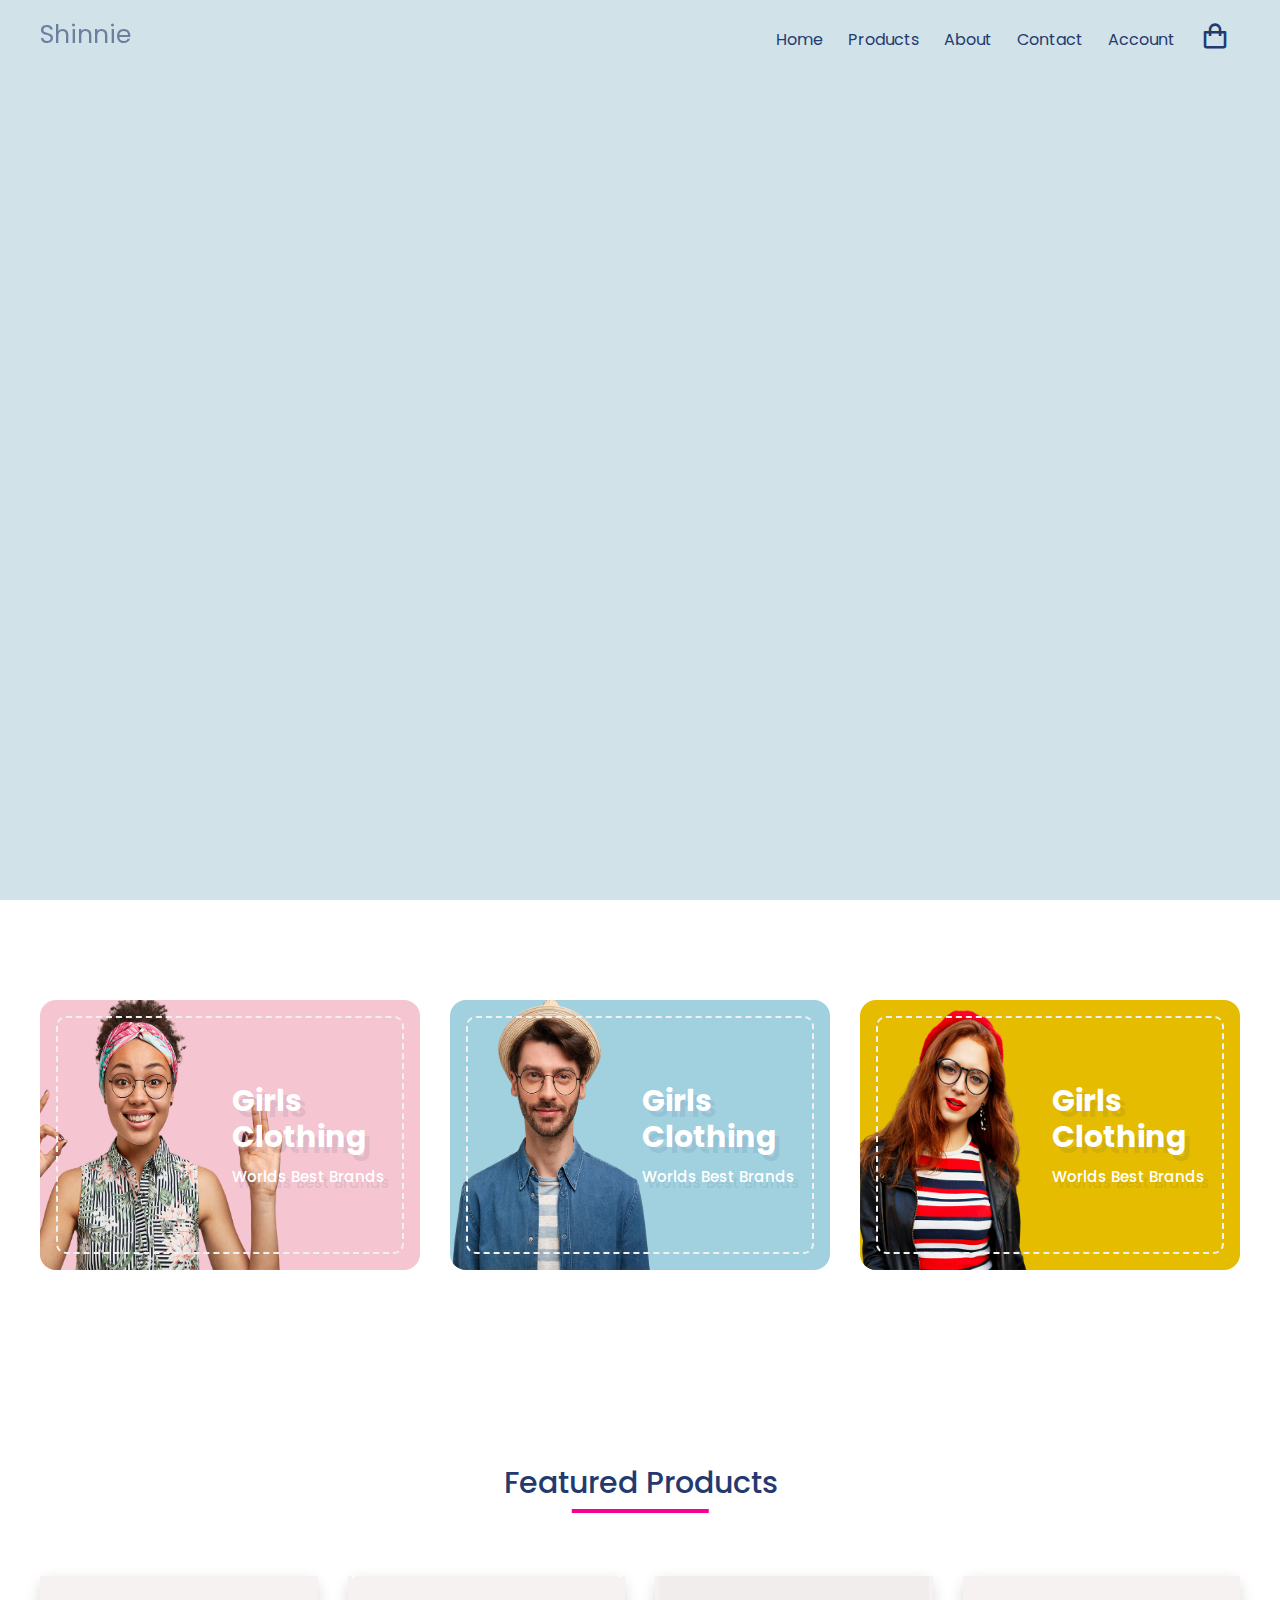
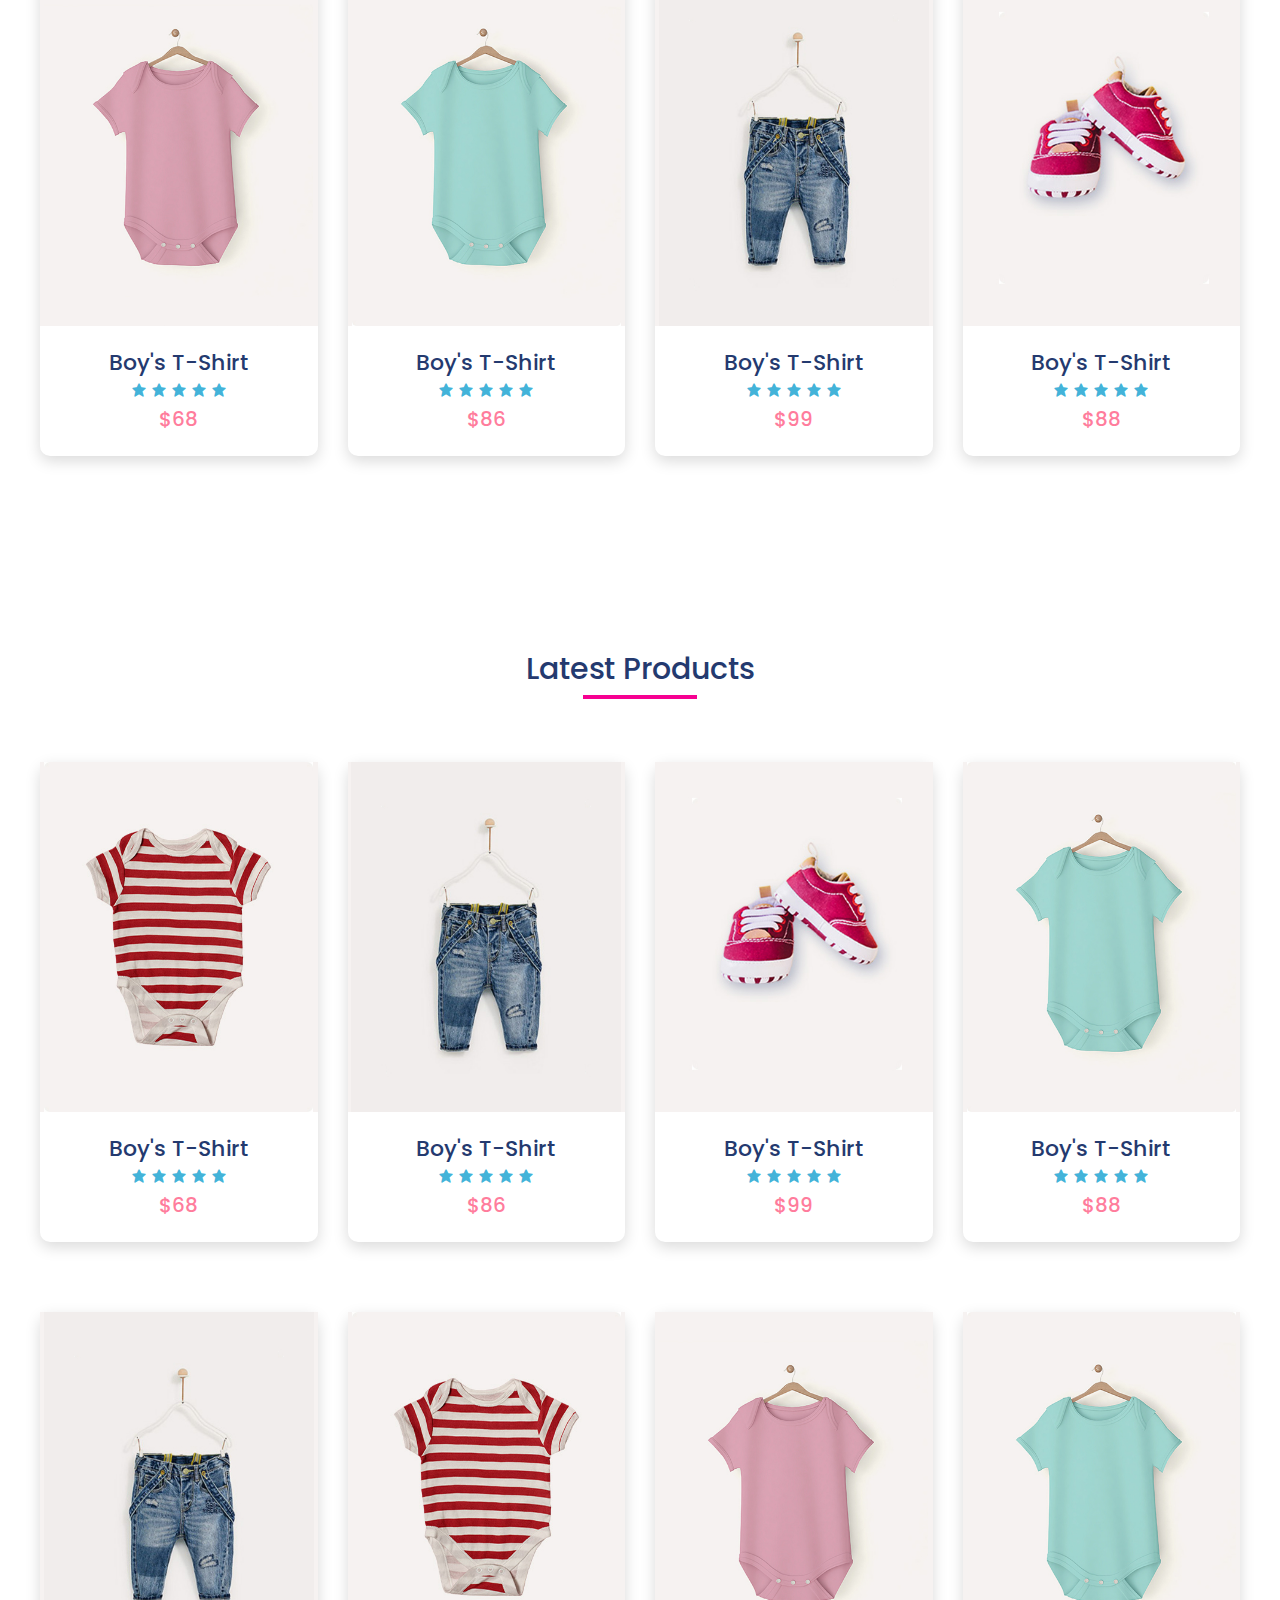
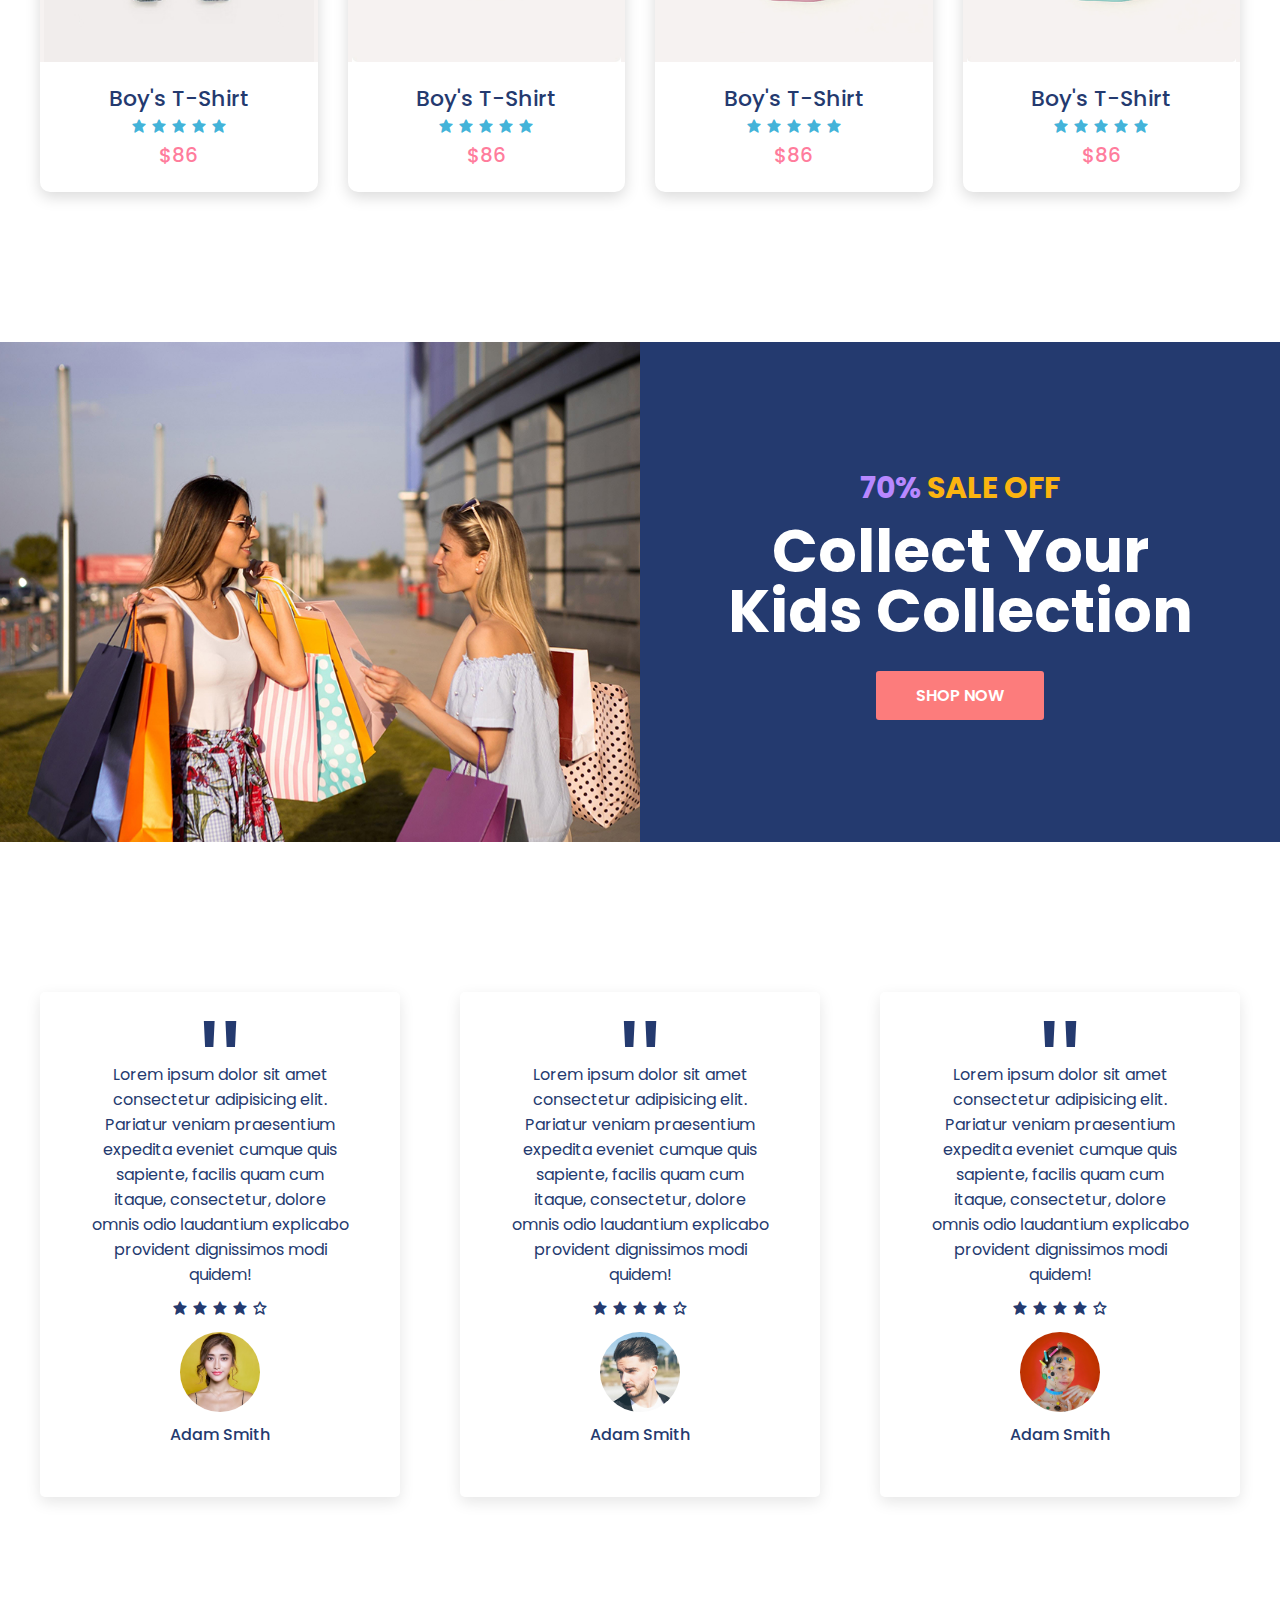
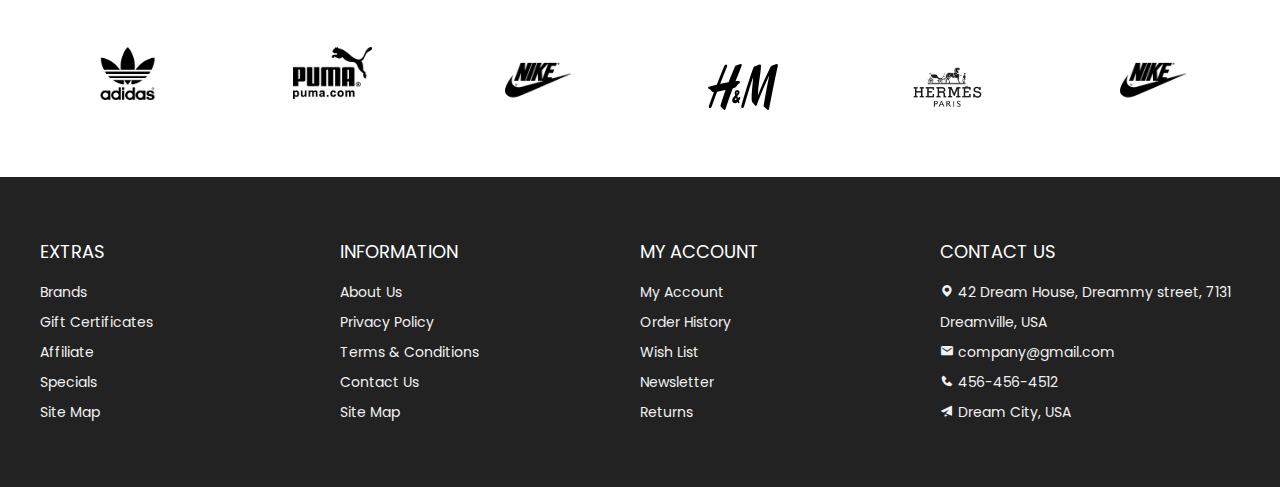
<file: index.html>
<!DOCTYPE html>
<html lang="en">
<head>
    <meta charset="UTF-8">
    <meta http-equiv="X-UA-Compatible" content="IE=edge">
    <meta name="viewport" content="width=device-width, initial-scale=1.0">
    <!-- Favicon -->
    <link rel="shortcut icon" href="./images/favicon.ico" type="image/x-icon">

    <!-- Box icons -->
    <link rel="stylesheet" href="https://cdn.jsdelivr.net/npm/boxicons@latest/css/boxicons.min.css">

    <!-- Custom Stylesheet -->
    <link rel="stylesheet" href="./css/style.css">
    <title>Shinnie - My First Ecommerce Website</title>
</head>
<body>

    <!-- Header -->
    <header id="home" class="header">
        <!-- Navigation -->
        <nav class="nav">
            <div class="navigation container">
                <div class="logo">
                    <a href="" class="logo-name">Shinnie</a>
                </div>
    
                <div class="menu">
                    <div class="top-nav">
                        <div class="logo">
                            <a href="" class="logo-name">Shinnie</a>
                        </div>
                        <div class="close">
                            <i class='bx bx-x'></i>
                        </div>
                    </div>
    
                    <ul class="nav-list">
                        <li class="nav-item">
                            <a href="" class="nav-link">Home</a>
                        </li>
                        <li class="nav-item">
                            <a href="product.html" class="nav-link">Products</a>
                        </li>
                        <li class="nav-item">
                            <a href="#about" class="nav-link">About</a>
                        </li>
                        <li class="nav-item">
                            <a href="#contact" class="nav-link">Contact</a>
                        </li>
                        <li class="nav-item">
                            <a href="#account" class="nav-link">Account</a>
                        </li>
                        <li class="nav-item">
                            <a href="cart.html" class="nav-link icon">
                                <i class='bx bx-shopping-bag'></i>
                            </a>
                        </li>
                    </ul>
                </div>

                <a href="cart.html" class="cart-icon">
                    <i class='bx bx-shopping-bag'></i>
                </a>

                <div class="hamburger">
                    <i class='bx bx-menu'></i>
                </div>
            </div>
        </nav>

        <!-- Hero -->
        <img class="hero-img" src="./images/banner.png" alt="">

        <div class="hero-content">
            <h2><span class="discount">70%</span> SALE OFF</h2>
            <h1>
                <span>Summer Vibes</span>
                <span>mode on</span>
            </h1>
            <a href="product.html" class="btn">shop now</a>
        </div>

    </header>

    <!-- Main -->
    <main>
        <section class="section advert">
            <div class="advert-center container">

                <div class="advert-box">
                    <div class="dotted">
                        <div class="content">
                            <h2>
                                Girls <br> Clothing
                            </h2>
                            <h4>Worlds Best Brands</h4>
                        </div>
                    </div>
                    <img src="./images/advert1.png" alt="">
                </div>
                
                <div class="advert-box">
                    <div class="dotted">
                        <div class="content">
                            <h2>
                                Girls <br> Clothing
                            </h2>
                            <h4>Worlds Best Brands</h4>
                        </div>
                    </div>
                    <img src="./images/advert2.png" alt="">
                </div>
                
                <div class="advert-box">
                    <div class="dotted">
                        <div class="content">
                            <h2>
                                Girls <br> Clothing
                            </h2>
                            <h4>Worlds Best Brands</h4>
                        </div>
                    </div>
                    <img src="./images/advert3.png" alt="">
                </div>

            </div>
        </section>

        <!-- Featured Products -->
        <section class="section featured">
            <div class="title">
                <h1>Featured Products</h1>
            </div>

            <div class="product-center container">
                <div class="product">
                    <div class="product-header">
                        <img src="./images/pic1.jpg" alt="">
                        <ul class="icons">
                            <span class="icon-link"><i class="bx bx-heart"></i></span>
                            <a href="cart.html" class="icon-link"><i class="bx bx-shopping-bag"></i></a>
                            <a href="product-detail.html" class="icon-link"><i class="bx bx-search"></i></a>
                        </ul>
                    </div>

                    <div class="product-footer">
                        <a href="product-detail.html">
                            <h3>Boy's T-Shirt</h3>
                        </a>
                        <div class="rating">
                            <i class="bx bxs-star"></i>
                            <i class="bx bxs-star"></i>
                            <i class="bx bxs-star"></i>
                            <i class="bx bxs-star"></i>
                            <i class="bx bxs-star"></i>
                        </div>
                        <h4 class="price">$68</h4>
                    </div>
                </div>

                <div class="product">
                    <div class="product-header">
                        <img src="./images/pic3.jpg" alt="">
                        <ul class="icons">
                            <span class="icon-link"><i class="bx bx-heart"></i></span>
                            <a href="cart.html" class="icon-link"><i class="bx bx-shopping-bag"></i></a>
                            <a href="product-detail.html" class="icon-link"><i class="bx bx-search"></i></a>
                        </ul>
                    </div>

                    <div class="product-footer">
                        <a href="product-detail.html">
                            <h3>Boy's T-Shirt</h3>
                        </a>
                        <div class="rating">
                            <i class="bx bxs-star"></i>
                            <i class="bx bxs-star"></i>
                            <i class="bx bxs-star"></i>
                            <i class="bx bxs-star"></i>
                            <i class="bx bxs-star"></i>
                        </div>
                        <h4 class="price">$86</h4>
                    </div>
                </div>

                <div class="product">
                    <div class="product-header">
                        <img src="./images/pic4.jpg" alt="">
                        <ul class="icons">
                            <span class="icon-link"><i class="bx bx-heart"></i></span>
                            <a href="cart.html" class="icon-link"><i class="bx bx-shopping-bag"></i></a>
                            <a href="product-detail.html" class="icon-link"><i class="bx bx-search"></i></a>
                        </ul>
                    </div>

                    <div class="product-footer">
                        <a href="product-detail.html">
                            <h3>Boy's T-Shirt</h3>
                        </a>
                        <div class="rating">
                            <i class="bx bxs-star"></i>
                            <i class="bx bxs-star"></i>
                            <i class="bx bxs-star"></i>
                            <i class="bx bxs-star"></i>
                            <i class="bx bxs-star"></i>
                        </div>
                        <h4 class="price">$99</h4>
                    </div>
                </div>

                <div class="product">
                    <div class="product-header">
                        <img src="./images/pic5.jpg" alt="">
                        <ul class="icons">
                            <span class="icon-link"><i class="bx bx-heart"></i></span>
                            <a href="cart.html" class="icon-link"><i class="bx bx-shopping-bag"></i></a>
                            <a href="product-detail.html" class="icon-link"><i class="bx bx-search"></i></a>
                        </ul>
                    </div>

                    <div class="product-footer">
                        <a href="product-detail.html">
                            <h3>Boy's T-Shirt</h3>
                        </a>
                        <div class="rating">
                            <i class="bx bxs-star"></i>
                            <i class="bx bxs-star"></i>
                            <i class="bx bxs-star"></i>
                            <i class="bx bxs-star"></i>
                            <i class="bx bxs-star"></i>
                        </div>
                        <h4 class="price">$88</h4>
                    </div>
                </div>

            </div>
        </section>

        <!-- Latest Products -->
        <section class="section featured">
            <div class="title">
                <h1>Latest Products</h1>
            </div>

            <div class="product-center container">
                <div class="product">
                    <div class="product-header">
                        <img src="./images/pic2.jpg" alt="">
                        <ul class="icons">
                            <span class="icon-link"><i class="bx bx-heart"></i></span>
                            <a href="cart.html" class="icon-link"><i class="bx bx-shopping-bag"></i></a>
                            <a href="product-detail.html" class="icon-link"><i class="bx bx-search"></i></a>
                        </ul>
                    </div>

                    <div class="product-footer">
                        <a href="product-detail.html">
                            <h3>Boy's T-Shirt</h3>
                        </a>
                        <div class="rating">
                            <i class="bx bxs-star"></i>
                            <i class="bx bxs-star"></i>
                            <i class="bx bxs-star"></i>
                            <i class="bx bxs-star"></i>
                            <i class="bx bxs-star"></i>
                        </div>
                        <h4 class="price">$68</h4>
                    </div>
                </div>

                <div class="product">
                    <div class="product-header">
                        <img src="./images/pic4.jpg" alt="">
                        <ul class="icons">
                            <span class="icon-link"><i class="bx bx-heart"></i></span>
                            <a href="cart.html" class="icon-link"><i class="bx bx-shopping-bag"></i></a>
                            <a href="product-detail.html" class="icon-link"><i class="bx bx-search"></i></a>
                        </ul>
                    </div>

                    <div class="product-footer">
                        <a href="product-detail.html">
                            <h3>Boy's T-Shirt</h3>
                        </a>
                        <div class="rating">
                            <i class="bx bxs-star"></i>
                            <i class="bx bxs-star"></i>
                            <i class="bx bxs-star"></i>
                            <i class="bx bxs-star"></i>
                            <i class="bx bxs-star"></i>
                        </div>
                        <h4 class="price">$86</h4>
                    </div>
                </div>

                <div class="product">
                    <div class="product-header">
                        <img src="./images/pic5.jpg" alt="">
                        <ul class="icons">
                            <span class="icon-link"><i class="bx bx-heart"></i></span>
                            <a href="cart.html" class="icon-link"><i class="bx bx-shopping-bag"></i></a>
                            <a href="product-detail.html" class="icon-link"><i class="bx bx-search"></i></a>
                        </ul>
                    </div>

                    <div class="product-footer">
                        <a href="product-detail.html">
                            <h3>Boy's T-Shirt</h3>
                        </a>
                        <div class="rating">
                            <i class="bx bxs-star"></i>
                            <i class="bx bxs-star"></i>
                            <i class="bx bxs-star"></i>
                            <i class="bx bxs-star"></i>
                            <i class="bx bxs-star"></i>
                        </div>
                        <h4 class="price">$99</h4>
                    </div>
                </div>

                <div class="product">
                    <div class="product-header">
                        <img src="./images/pic3.jpg" alt="">
                        <ul class="icons">
                            <span class="icon-link"><i class="bx bx-heart"></i></span>
                            <a href="cart.html" class="icon-link"><i class="bx bx-shopping-bag"></i></a>
                            <a href="product-detail.html" class="icon-link"><i class="bx bx-search"></i></a>
                        </ul>
                    </div>

                    <div class="product-footer">
                        <a href="product-detail.html">
                            <h3>Boy's T-Shirt</h3>
                        </a>
                        <div class="rating">
                            <i class="bx bxs-star"></i>
                            <i class="bx bxs-star"></i>
                            <i class="bx bxs-star"></i>
                            <i class="bx bxs-star"></i>
                            <i class="bx bxs-star"></i>
                        </div>
                        <h4 class="price">$88</h4>
                    </div>
                </div>

                <div class="product">
                    <div class="product-header">
                        <img src="./images/pic4.jpg" alt="">
                        <ul class="icons">
                            <span class="icon-link"><i class="bx bx-heart"></i></span>
                            <a href="cart.html" class="icon-link"><i class="bx bx-shopping-bag"></i></a>
                            <a href="product-detail.html" class="icon-link"><i class="bx bx-search"></i></a>
                        </ul>
                    </div>

                    <div class="product-footer">
                        <a href="product-detail.html">
                            <h3>Boy's T-Shirt</h3>
                        </a>
                        <div class="rating">
                            <i class="bx bxs-star"></i>
                            <i class="bx bxs-star"></i>
                            <i class="bx bxs-star"></i>
                            <i class="bx bxs-star"></i>
                            <i class="bx bxs-star"></i>
                        </div>
                        <h4 class="price">$86</h4>
                    </div>
                </div>

                <div class="product">
                    <div class="product-header">
                        <img src="./images/pic2.jpg" alt="">
                        <ul class="icons">
                            <span class="icon-link"><i class="bx bx-heart"></i></span>
                            <a href="cart.html" class="icon-link"><i class="bx bx-shopping-bag"></i></a>
                            <a href="product-detail.html" class="icon-link"><i class="bx bx-search"></i></a>
                        </ul>
                    </div>

                    <div class="product-footer">
                        <a href="product-detail.html">
                            <h3>Boy's T-Shirt</h3>
                        </a>
                        <div class="rating">
                            <i class="bx bxs-star"></i>
                            <i class="bx bxs-star"></i>
                            <i class="bx bxs-star"></i>
                            <i class="bx bxs-star"></i>
                            <i class="bx bxs-star"></i>
                        </div>
                        <h4 class="price">$86</h4>
                    </div>
                </div>

                <div class="product">
                    <div class="product-header">
                        <img src="./images/pic1.jpg" alt="">
                        <ul class="icons">
                            <span class="icon-link"><i class="bx bx-heart"></i></span>
                            <a href="cart.html" class="icon-link"><i class="bx bx-shopping-bag"></i></a>
                            <a href="product-detail.html" class="icon-link"><i class="bx bx-search"></i></a>
                        </ul>
                    </div>

                    <div class="product-footer">
                        <a href="product-detail.html">
                            <h3>Boy's T-Shirt</h3>
                        </a>
                        <div class="rating">
                            <i class="bx bxs-star"></i>
                            <i class="bx bxs-star"></i>
                            <i class="bx bxs-star"></i>
                            <i class="bx bxs-star"></i>
                            <i class="bx bxs-star"></i>
                        </div>
                        <h4 class="price">$86</h4>
                    </div>
                </div>

                <div class="product">
                    <div class="product-header">
                        <img src="./images/pic3.jpg" alt="">
                        <ul class="icons">
                            <span class="icon-link"><i class="bx bx-heart"></i></span>
                            <a href="cart.html" class="icon-link"><i class="bx bx-shopping-bag"></i></a>
                            <a href="product-detail.html" class="icon-link"><i class="bx bx-search"></i></a>
                        </ul>
                    </div>

                    <div class="product-footer">
                        <a href="product-detail.html">
                            <h3>Boy's T-Shirt</h3>
                        </a>
                        <div class="rating">
                            <i class="bx bxs-star"></i>
                            <i class="bx bxs-star"></i>
                            <i class="bx bxs-star"></i>
                            <i class="bx bxs-star"></i>
                            <i class="bx bxs-star"></i>
                        </div>
                        <h4 class="price">$86</h4>
                    </div>
                </div>

            </div>
        </section>

        <!-- Product Banner -->
        <section class="section">
            <div class="product-banner">
                <div class="left">
                    <img src="./images/test.jpg" alt="">
                </div>
                <div class="right">
                    <div class="content">
                        <h2><span class="discount">70%</span> SALE OFF</h2>
                        <h1>
                            <span>Collect Your</span>
                            <span>Kids Collection</span>
                        </h1>
                        <a href="product.html" class="btn">Shop now</a>
                    </div>
                </div>

            </div>

        </section>

        <!-- Testimonials -->
        <section class="section">
            <div class="testimonial-center container">
                <div class="testimonial">
                    <span>&quot;</span>
                    <p>Lorem ipsum dolor sit amet consectetur 
                        adipisicing elit. Pariatur veniam praesentium 
                        expedita eveniet cumque quis sapiente, facilis 
                        quam cum itaque, consectetur, dolore omnis odio 
                        laudantium explicabo provident dignissimos modi 
                        quidem!
                    </p>
                    <div class="rating">
                        <i class="bx bxs-star"></i>
                        <i class="bx bxs-star"></i>
                        <i class="bx bxs-star"></i>
                        <i class="bx bxs-star"></i>
                        <i class="bx bx-star"></i>
                    </div>
                    <div class="img-cover">
                        <img src="./images/profile1.jpg" alt="">
                    </div>
                    <h4>Adam Smith</h4>

                </div>

                <div class="testimonial">
                    <span>&quot;</span>
                    <p>Lorem ipsum dolor sit amet consectetur 
                        adipisicing elit. Pariatur veniam praesentium 
                        expedita eveniet cumque quis sapiente, facilis 
                        quam cum itaque, consectetur, dolore omnis odio 
                        laudantium explicabo provident dignissimos modi 
                        quidem!
                    </p>
                    <div class="rating">
                        <i class="bx bxs-star"></i>
                        <i class="bx bxs-star"></i>
                        <i class="bx bxs-star"></i>
                        <i class="bx bxs-star"></i>
                        <i class="bx bx-star"></i>
                    </div>
                    <div class="img-cover">
                        <img src="./images/profile2.jpg" alt="">
                    </div>
                    <h4>Adam Smith</h4>

                </div>

                <div class="testimonial">
                    <span>&quot;</span>
                    <p>Lorem ipsum dolor sit amet consectetur 
                        adipisicing elit. Pariatur veniam praesentium 
                        expedita eveniet cumque quis sapiente, facilis 
                        quam cum itaque, consectetur, dolore omnis odio 
                        laudantium explicabo provident dignissimos modi 
                        quidem!
                    </p>
                    <div class="rating">
                        <i class="bx bxs-star"></i>
                        <i class="bx bxs-star"></i>
                        <i class="bx bxs-star"></i>
                        <i class="bx bxs-star"></i>
                        <i class="bx bx-star"></i>
                    </div>
                    <div class="img-cover">
                        <img src="./images/profile3.jpg" alt="">
                    </div>
                    <h4>Adam Smith</h4>

                </div>

            </div>

        </section>

        <!-- Brands -->
        <section class="section">
            <div class="brands-center container">
                <div class="brand">
                    <img src="./images/brand1.png" alt="">
                </div>
                <div class="brand">
                    <img src="./images/brand2.png" alt="">
                </div>
                <div class="brand">
                    <img src="./images/brand3.png" alt="">
                </div>
                <div class="brand">
                    <img src="./images/brand4.png" alt="">
                </div>
                <div class="brand">
                    <img src="./images/brand5.png" alt="">
                </div>
                <div class="brand">
                    <img src="./images/brand3.png" alt="">
                </div>
            </div>
        </section>


    </main>

    <!-- Footer -->
    <footer class="section footer">
        <div class="container">
            <div class="footer-container">
                <div class="footer-center">
                    <h3>EXTRAS</h3>
                    <a href="#">Brands</a>
                    <a href="#">Gift Certificates</a>
                    <a href="#">Affiliate</a>
                    <a href="#">Specials</a>
                    <a href="#">Site Map</a>
                </div>
                <div class="footer-center">
                    <h3>INFORMATION</h3>
                    <a href="#">About Us</a>
                    <a href="#">Privacy Policy</a>
                    <a href="#">Terms & Conditions</a>
                    <a href="#">Contact Us</a>
                    <a href="#">Site Map</a>
                </div>
                <div class="footer-center">
                    <h3>MY ACCOUNT</h3>
                    <a href="#">My Account</a>
                    <a href="#">Order History</a>
                    <a href="#">Wish List</a>
                    <a href="#">Newsletter</a>
                    <a href="#">Returns</a>
                </div>

                <div class="footer-center">
                    <h3>CONTACT US</h3>
                    <div>
                      <span>
                        <i class='bx bxs-map' ></i>
                      </span>
                      42 Dream House, Dreammy street, 7131 Dreamville, USA
                    </div>
                    <div>
                      <span>
                        <i class='bx bxs-envelope'></i>
                      </span>
                      company@gmail.com
                    </div>
                    <div>
                      <span>
                        <i class='bx bxs-phone'></i>
                      </span>
                      456-456-4512
                    </div>
                    <div>
                      <span>
                        <i class='bx bxs-paper-plane' ></i>
                      </span>
                      Dream City, USA
                    </div>
                  </div>
                </div>


            </div>
        </div>
    </footer>


    <!-- Google Fonts -->
    <link rel="preconnect" href="https://fonts.gstatic.com">
    <link href="https://fonts.googleapis.com/css2?family=Poppins:wght@400;600;700&display=swap" rel="stylesheet">
    <!-- GSAP -->
    <script src="https://cdnjs.cloudflare.com/ajax/libs/gsap/3.6.1/gsap.min.js"></script>
    <!-- Custom script -->
    <script src="./js/index.js"></script>
</body>
</html>
</file>
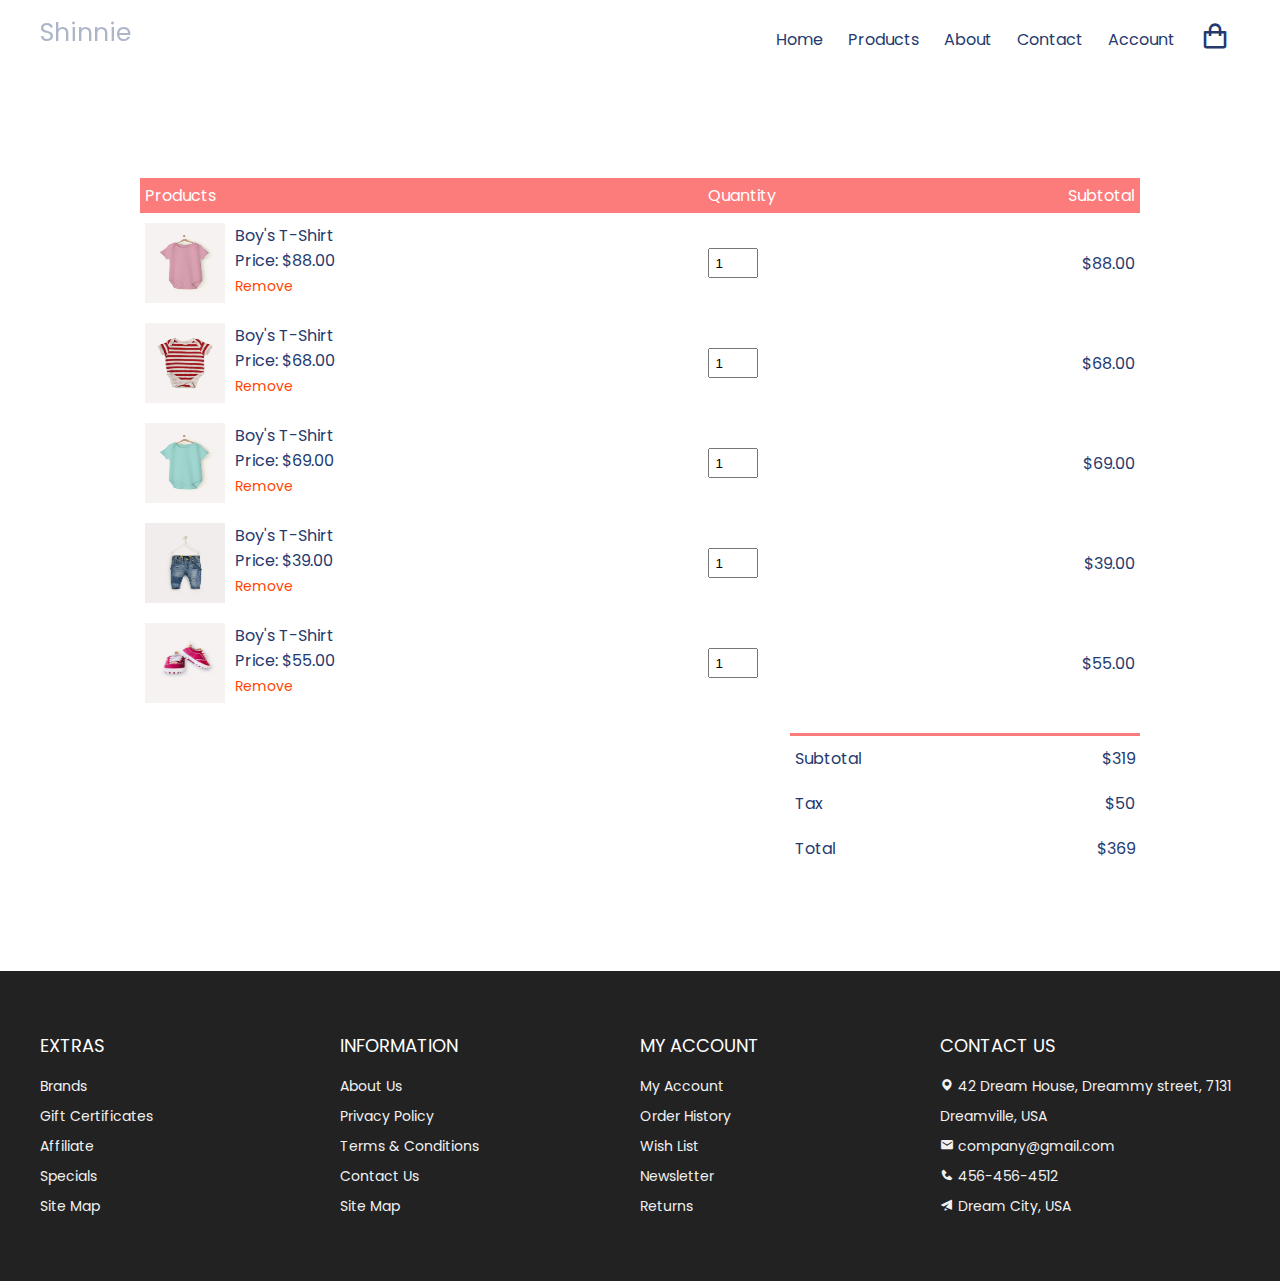
<file: cart.html>
<!DOCTYPE html>
<html lang="en">
<head>
    <meta charset="UTF-8">
    <meta http-equiv="X-UA-Compatible" content="IE=edge">
    <meta name="viewport" content="width=device-width, initial-scale=1.0">
    <!-- Favicon -->
    <link rel="shortcut icon" href="./images/favicon.ico" type="image/x-icon">

    <!-- Box icons -->
    <link rel="stylesheet" href="https://cdn.jsdelivr.net/npm/boxicons@latest/css/boxicons.min.css">

    <!-- Custom Stylesheet -->
    <link rel="stylesheet" href="./css/style.css">
    <title>Your Cart</title>
</head>
<body>

    <!-- Navigation -->
    <nav class="nav">
        <div class="navigation container">
            <div class="logo">
                <a href="index.html" class="logo-name">Shinnie</a>
            </div>

            <div class="menu">
                <div class="top-nav">
                    <div class="logo">
                        <a href="index.html" class="logo-name">Shinnie</a>
                    </div>
                    <div class="close">
                        <i class='bx bx-x'></i>
                    </div>
                </div>

                <ul class="nav-list">
                    <li class="nav-item">
                        <a href="index.html" class="nav-link">Home</a>
                    </li>
                    <li class="nav-item">
                        <a href="product.html" class="nav-link">Products</a>
                    </li>
                    <li class="nav-item">
                        <a href="#about" class="nav-link">About</a>
                    </li>
                    <li class="nav-item">
                        <a href="#contact" class="nav-link">Contact</a>
                    </li>
                    <li class="nav-item">
                        <a href="#account" class="nav-link">Account</a>
                    </li>
                    <li class="nav-item">
                        <a href="cart.html" class="nav-link icon">
                            <i class='bx bx-shopping-bag'></i>
                        </a>
                    </li>
                </ul>
            </div>

            <a href="cart.html" class="cart-icon">
                <i class='bx bx-shopping-bag'></i>
            </a>

            <div class="hamburger">
                <i class='bx bx-menu'></i>
            </div>
        </div>
    </nav>
    
    <!-- Cart -->
    <div class="container-md cart">
        <table>
            <tr>
                <th>Products</th>
                <th>Quantity</th>
                <th>Subtotal</th>
            </tr>
            <tr>
                <td>
                    <div class="cart-info">
                        <img src="./images/pic1.jpg" alt="">
                        <div>
                            <p>Boy's T-Shirt</p>
                            <span>Price: $88.00</span>
                            <br>
                            <a href="#">Remove</a>
                        </div>
                    </div>
                </td>
                <td>
                    <input type="number" value="1" min="1">
                </td>
                <td>$88.00</td>
            </tr>

            <tr>
                <td>
                    <div class="cart-info">
                        <img src="./images/pic2.jpg" alt="">
                        <div>
                            <p>Boy's T-Shirt</p>
                            <span>Price: $68.00</span>
                            <br>
                            <a href="#">Remove</a>
                        </div>
                    </div>
                </td>
                <td>
                    <input type="number" value="1" min="1">
                </td>
                <td>$68.00</td>
            </tr>

            <tr>
                <td>
                    <div class="cart-info">
                        <img src="./images/pic3.jpg" alt="">
                        <div>
                            <p>Boy's T-Shirt</p>
                            <span>Price: $69.00</span>
                            <br>
                            <a href="#">Remove</a>
                        </div>
                    </div>
                </td>
                <td>
                    <input type="number" value="1" min="1">
                </td>
                <td>$69.00</td>
            </tr>

            <tr>
                <td>
                    <div class="cart-info">
                        <img src="./images/pic4.jpg" alt="">
                        <div>
                            <p>Boy's T-Shirt</p>
                            <span>Price: $39.00</span>
                            <br>
                            <a href="#">Remove</a>
                        </div>
                    </div>
                </td>
                <td>
                    <input type="number" value="1" min="1">
                </td>
                <td>$39.00</td>
            </tr>

            <tr>
                <td>
                    <div class="cart-info">
                        <img src="./images/pic5.jpg" alt="">
                        <div>
                            <p>Boy's T-Shirt</p>
                            <span>Price: $55.00</span>
                            <br>
                            <a href="#">Remove</a>
                        </div>
                    </div>
                </td>
                <td>
                    <input type="number" value="1" min="1">
                </td>
                <td>$55.00</td>
            </tr>

        </table>

        <div class="total-price">
            <table>
                <tr>
                    <td>Subtotal</td>
                    <td>$319</td>
                </tr>
                <tr>
                    <td>Tax</td>
                    <td>$50</td>
                </tr>
                <tr>
                    <td>Total</td>
                    <td>$369</td>
                </tr>
            </table>
        </div>

    </div>

    

    <!-- Footer -->
    <footer class="section footer">
        <div class="container">
            <div class="footer-container">
                <div class="footer-center">
                    <h3>EXTRAS</h3>
                    <a href="#">Brands</a>
                    <a href="#">Gift Certificates</a>
                    <a href="#">Affiliate</a>
                    <a href="#">Specials</a>
                    <a href="#">Site Map</a>
                </div>
                <div class="footer-center">
                    <h3>INFORMATION</h3>
                    <a href="#">About Us</a>
                    <a href="#">Privacy Policy</a>
                    <a href="#">Terms & Conditions</a>
                    <a href="#">Contact Us</a>
                    <a href="#">Site Map</a>
                </div>
                <div class="footer-center">
                    <h3>MY ACCOUNT</h3>
                    <a href="#">My Account</a>
                    <a href="#">Order History</a>
                    <a href="#">Wish List</a>
                    <a href="#">Newsletter</a>
                    <a href="#">Returns</a>
                </div>

                <div class="footer-center">
                    <h3>CONTACT US</h3>
                    <div>
                      <span>
                        <i class='bx bxs-map' ></i>
                      </span>
                      42 Dream House, Dreammy street, 7131 Dreamville, USA
                    </div>
                    <div>
                      <span>
                        <i class='bx bxs-envelope'></i>
                      </span>
                      company@gmail.com
                    </div>
                    <div>
                      <span>
                        <i class='bx bxs-phone'></i>
                      </span>
                      456-456-4512
                    </div>
                    <div>
                      <span>
                        <i class='bx bxs-paper-plane' ></i>
                      </span>
                      Dream City, USA
                    </div>
                  </div>
                </div>


            </div>
        </div>
    </footer>


    <!-- Google Fonts -->
    <link rel="preconnect" href="https://fonts.gstatic.com">
    <link href="https://fonts.googleapis.com/css2?family=Poppins:wght@400;600;700&display=swap" rel="stylesheet">
    <!-- GSAP -->
    <script src="https://cdnjs.cloudflare.com/ajax/libs/gsap/3.6.1/gsap.min.js"></script>
    <!-- Custom script -->
    <script src="./js/index.js"></script>
</body>
</html>
</file>
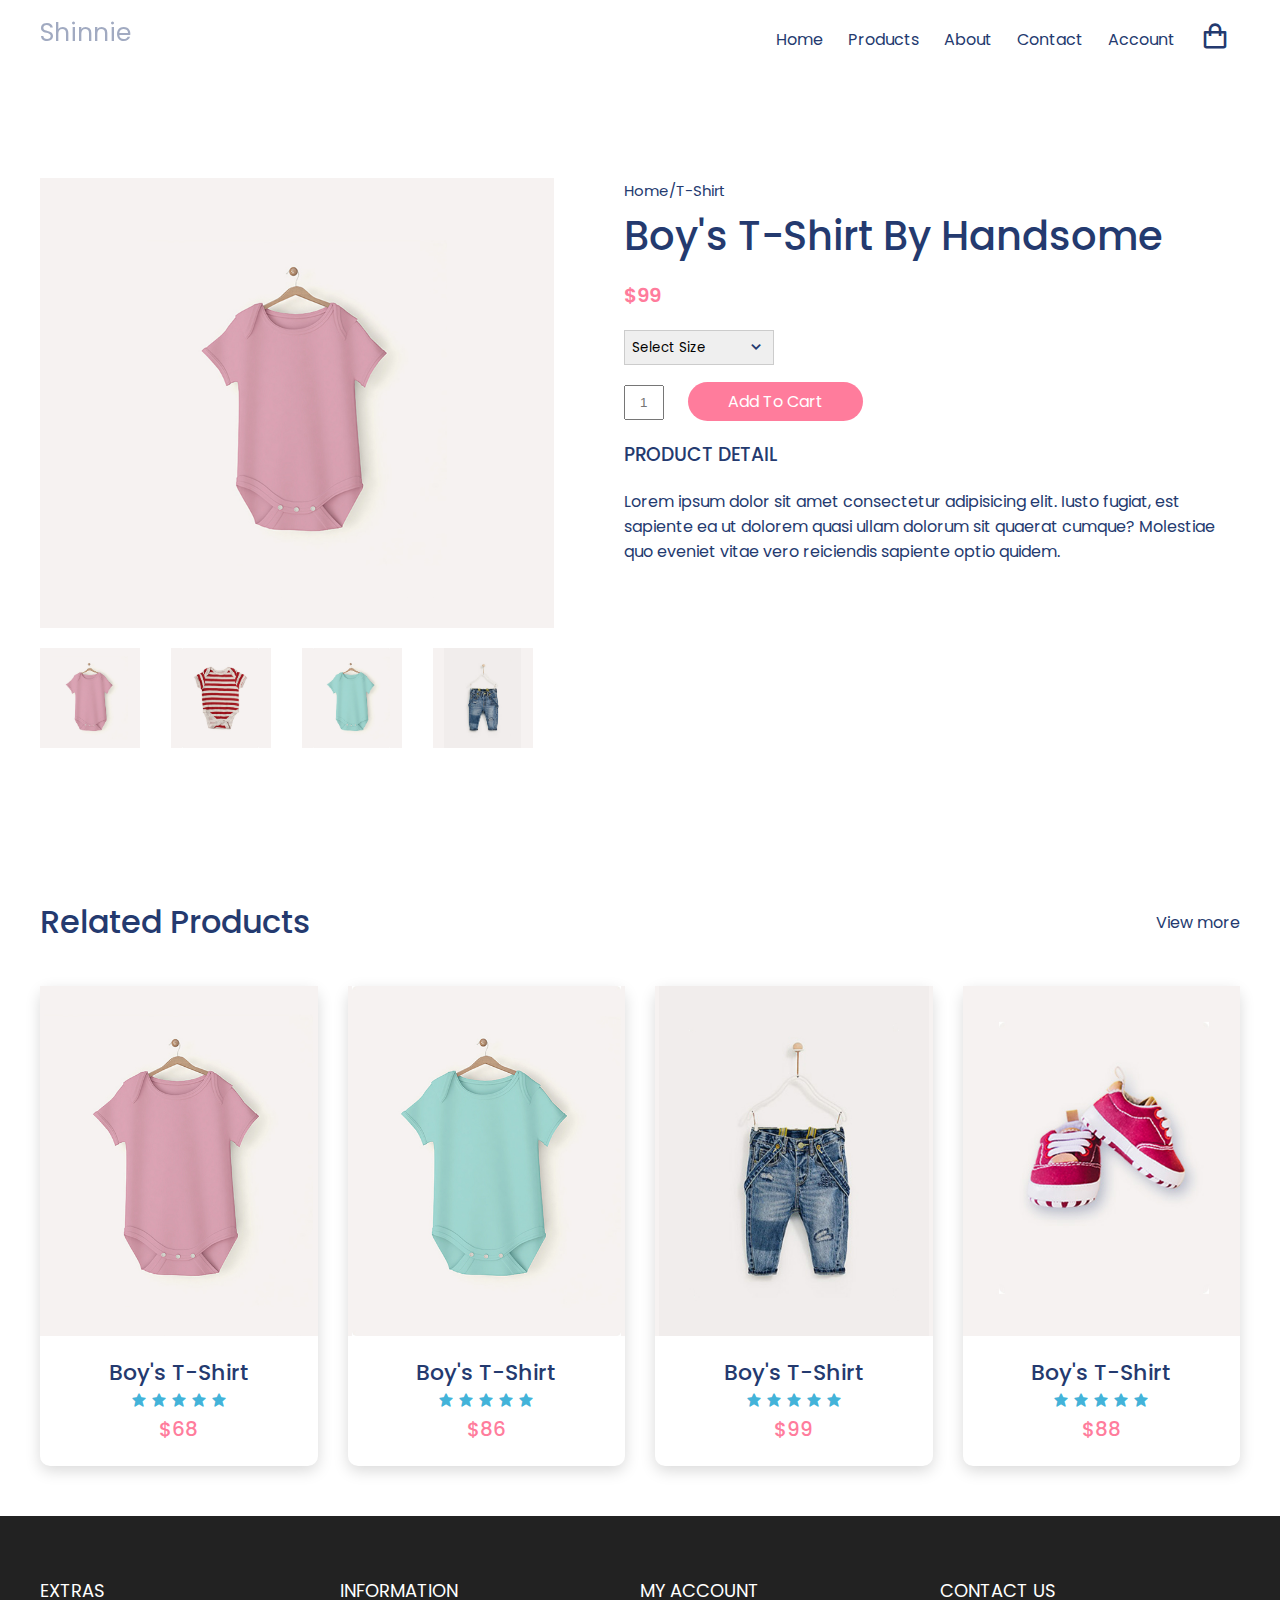
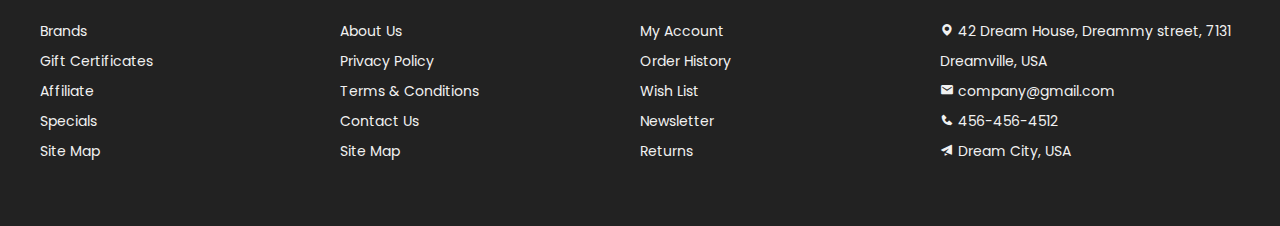
<file: product-detail.html>
<!DOCTYPE html>
<html lang="en">
<head>
    <meta charset="UTF-8">
    <meta http-equiv="X-UA-Compatible" content="IE=edge">
    <meta name="viewport" content="width=device-width, initial-scale=1.0">
    <!-- Favicon -->
    <link rel="shortcut icon" href="./images/favicon.ico" type="image/x-icon">

    <!-- Box icons -->
    <link rel="stylesheet" href="https://cdn.jsdelivr.net/npm/boxicons@latest/css/boxicons.min.css">

    <!-- Custom Stylesheet -->
    <link rel="stylesheet" href="./css/style.css">
    <title>Boy's T-Shirt</title>
</head>
<body>

    <!-- Navigation -->
    <nav class="nav">
        <div class="navigation container">
            <div class="logo">
                <a href="index.html" class="logo-name">Shinnie</a>
            </div>

            <div class="menu">
                <div class="top-nav">
                    <div class="logo">
                        <a href="index.html" class="logo-name">Shinnie</a>
                    </div>
                    <div class="close">
                        <i class='bx bx-x'></i>
                    </div>
                </div>

                <ul class="nav-list">
                    <li class="nav-item">
                        <a href="index.html" class="nav-link">Home</a>
                    </li>
                    <li class="nav-item">
                        <a href="product.html" class="nav-link">Products</a>
                    </li>
                    <li class="nav-item">
                        <a href="#about" class="nav-link">About</a>
                    </li>
                    <li class="nav-item">
                        <a href="#contact" class="nav-link">Contact</a>
                    </li>
                    <li class="nav-item">
                        <a href="#account" class="nav-link">Account</a>
                    </li>
                    <li class="nav-item">
                        <a href="cart.html" class="nav-link icon">
                            <i class='bx bx-shopping-bag'></i>
                        </a>
                    </li>
                </ul>
            </div>

            <a href="cart.html" class="cart-icon">
                <i class='bx bx-shopping-bag'></i>
            </a>

            <div class="hamburger">
                <i class='bx bx-menu'></i>
            </div>
        </div>
    </nav>

    <!-- Product Details -->
    <section class="section product-detail">
        <div class="detail container">
            <div class="left">
                <div class="main">
                    <img src="./images/pic1.jpg" alt="">
                </div>

                <div class="thumbnails">
                    <div class="thumbnail">
                        <img src="./images/pic1.jpg" alt="">
                    </div>
                    <div class="thumbnail">
                        <img src="./images/pic2.jpg" alt="">
                    </div>
                    <div class="thumbnail">
                        <img src="./images/pic3.jpg" alt="">
                    </div>
                    <div class="thumbnail">
                        <img src="./images/pic4.jpg" alt="">
                    </div>
                </div>
            </div>

            <div class="right">
                <span>Home/T-Shirt</span>
                <h1>Boy's T-Shirt By Handsome</h1>
                <div class="price">$99</div>
                <form>
                    <div>
                        <select>
                            <option value="Select Size" selected disabled>Select Size</option>
                            <option value="S">S</option>
                            <option value="M">M</option>
                            <option value="L">L</option>
                            <option value="XL">XL</option>
                        </select>
                        <span><i class='bx bx-chevron-down'></i></span>
                    </div>
                </form>

                <form class="form">
                    <input type="text" placeholder="1">
                    <a href="cart.html" class="addCart">Add To Cart</a>
                </form>

                <h3>Product Detail</h3>
                <p>Lorem ipsum dolor sit amet consectetur adipisicing elit. 
                    Iusto fugiat, est sapiente ea ut dolorem quasi ullam 
                    dolorum sit quaerat cumque? Molestiae quo eveniet vitae 
                    vero reiciendis sapiente optio quidem.
                </p>

            </div>

        </div>
    </section>



    <!-- Related Products -->
    <section class="section featured">
        <div class="top container">
            <h1>Related Products</h1>
            <a href="product.html">View more</a>
        </div>

        <div class="product-center container">
            <div class="product">
                <div class="product-header">
                    <img src="./images/pic1.jpg" alt="">
                    <ul class="icons">
                        <span class="icon-link"><i class="bx bx-heart"></i></span>
                        <a href="cart.html" class="icon-link"><i class="bx bx-shopping-bag"></i></a>
                        <a href="product-detail.html" class="icon-link"><i class="bx bx-search"></i></a>
                    </ul>
                </div>

                <div class="product-footer">
                    <a href="">
                        <h3>Boy's T-Shirt</h3>
                    </a>
                    <div class="rating">
                        <i class="bx bxs-star"></i>
                        <i class="bx bxs-star"></i>
                        <i class="bx bxs-star"></i>
                        <i class="bx bxs-star"></i>
                        <i class="bx bxs-star"></i>
                    </div>
                    <h4 class="price">$68</h4>
                </div>
            </div>

            <div class="product">
                <div class="product-header">
                    <img src="./images/pic3.jpg" alt="">
                    <ul class="icons">
                        <span class="icon-link"><i class="bx bx-heart"></i></span>
                        <a href="cart.html" class="icon-link"><i class="bx bx-shopping-bag"></i></a>
                        <a href="product-detail.html" class="icon-link"><i class="bx bx-search"></i></a>
                    </ul>
                </div>

                <div class="product-footer">
                    <a href="">
                        <h3>Boy's T-Shirt</h3>
                    </a>
                    <div class="rating">
                        <i class="bx bxs-star"></i>
                        <i class="bx bxs-star"></i>
                        <i class="bx bxs-star"></i>
                        <i class="bx bxs-star"></i>
                        <i class="bx bxs-star"></i>
                    </div>
                    <h4 class="price">$86</h4>
                </div>
            </div>

            <div class="product">
                <div class="product-header">
                    <img src="./images/pic4.jpg" alt="">
                    <ul class="icons">
                        <span class="icon-link"><i class="bx bx-heart"></i></span>
                        <a href="cart.html" class="icon-link"><i class="bx bx-shopping-bag"></i></a>
                        <a href="product-detail.html" class="icon-link"><i class="bx bx-search"></i></a>
                    </ul>
                </div>

                <div class="product-footer">
                    <a href="">
                        <h3>Boy's T-Shirt</h3>
                    </a>
                    <div class="rating">
                        <i class="bx bxs-star"></i>
                        <i class="bx bxs-star"></i>
                        <i class="bx bxs-star"></i>
                        <i class="bx bxs-star"></i>
                        <i class="bx bxs-star"></i>
                    </div>
                    <h4 class="price">$99</h4>
                </div>
            </div>

            <div class="product">
                <div class="product-header">
                    <img src="./images/pic5.jpg" alt="">
                    <ul class="icons">
                        <span class="icon-link"><i class="bx bx-heart"></i></span>
                        <a href="cart.html" class="icon-link"><i class="bx bx-shopping-bag"></i></a>
                        <a href="product-detail.html" class="icon-link"><i class="bx bx-search"></i></a>
                    </ul>
                </div>

                <div class="product-footer">
                    <a href="">
                        <h3>Boy's T-Shirt</h3>
                    </a>
                    <div class="rating">
                        <i class="bx bxs-star"></i>
                        <i class="bx bxs-star"></i>
                        <i class="bx bxs-star"></i>
                        <i class="bx bxs-star"></i>
                        <i class="bx bxs-star"></i>
                    </div>
                    <h4 class="price">$88</h4>
                </div>
            </div>

        </div>
    </section>
    
    

    <!-- Footer -->
    <footer class="section footer">
        <div class="container">
            <div class="footer-container">
                <div class="footer-center">
                    <h3>EXTRAS</h3>
                    <a href="#">Brands</a>
                    <a href="#">Gift Certificates</a>
                    <a href="#">Affiliate</a>
                    <a href="#">Specials</a>
                    <a href="#">Site Map</a>
                </div>
                <div class="footer-center">
                    <h3>INFORMATION</h3>
                    <a href="#">About Us</a>
                    <a href="#">Privacy Policy</a>
                    <a href="#">Terms & Conditions</a>
                    <a href="#">Contact Us</a>
                    <a href="#">Site Map</a>
                </div>
                <div class="footer-center">
                    <h3>MY ACCOUNT</h3>
                    <a href="#">My Account</a>
                    <a href="#">Order History</a>
                    <a href="#">Wish List</a>
                    <a href="#">Newsletter</a>
                    <a href="#">Returns</a>
                </div>

                <div class="footer-center">
                    <h3>CONTACT US</h3>
                    <div>
                      <span>
                        <i class='bx bxs-map' ></i>
                      </span>
                      42 Dream House, Dreammy street, 7131 Dreamville, USA
                    </div>
                    <div>
                      <span>
                        <i class='bx bxs-envelope'></i>
                      </span>
                      company@gmail.com
                    </div>
                    <div>
                      <span>
                        <i class='bx bxs-phone'></i>
                      </span>
                      456-456-4512
                    </div>
                    <div>
                      <span>
                        <i class='bx bxs-paper-plane' ></i>
                      </span>
                      Dream City, USA
                    </div>
                  </div>
                </div>


            </div>
        </div>
    </footer>


    <!-- Google Fonts -->
    <link rel="preconnect" href="https://fonts.gstatic.com">
    <link href="https://fonts.googleapis.com/css2?family=Poppins:wght@400;600;700&display=swap" rel="stylesheet">
    <!-- GSAP -->
    <script src="https://cdnjs.cloudflare.com/ajax/libs/gsap/3.6.1/gsap.min.js"></script>
    <!-- Custom script -->
    <script src="./js/index.js"></script>
</body>
</html>
</file>
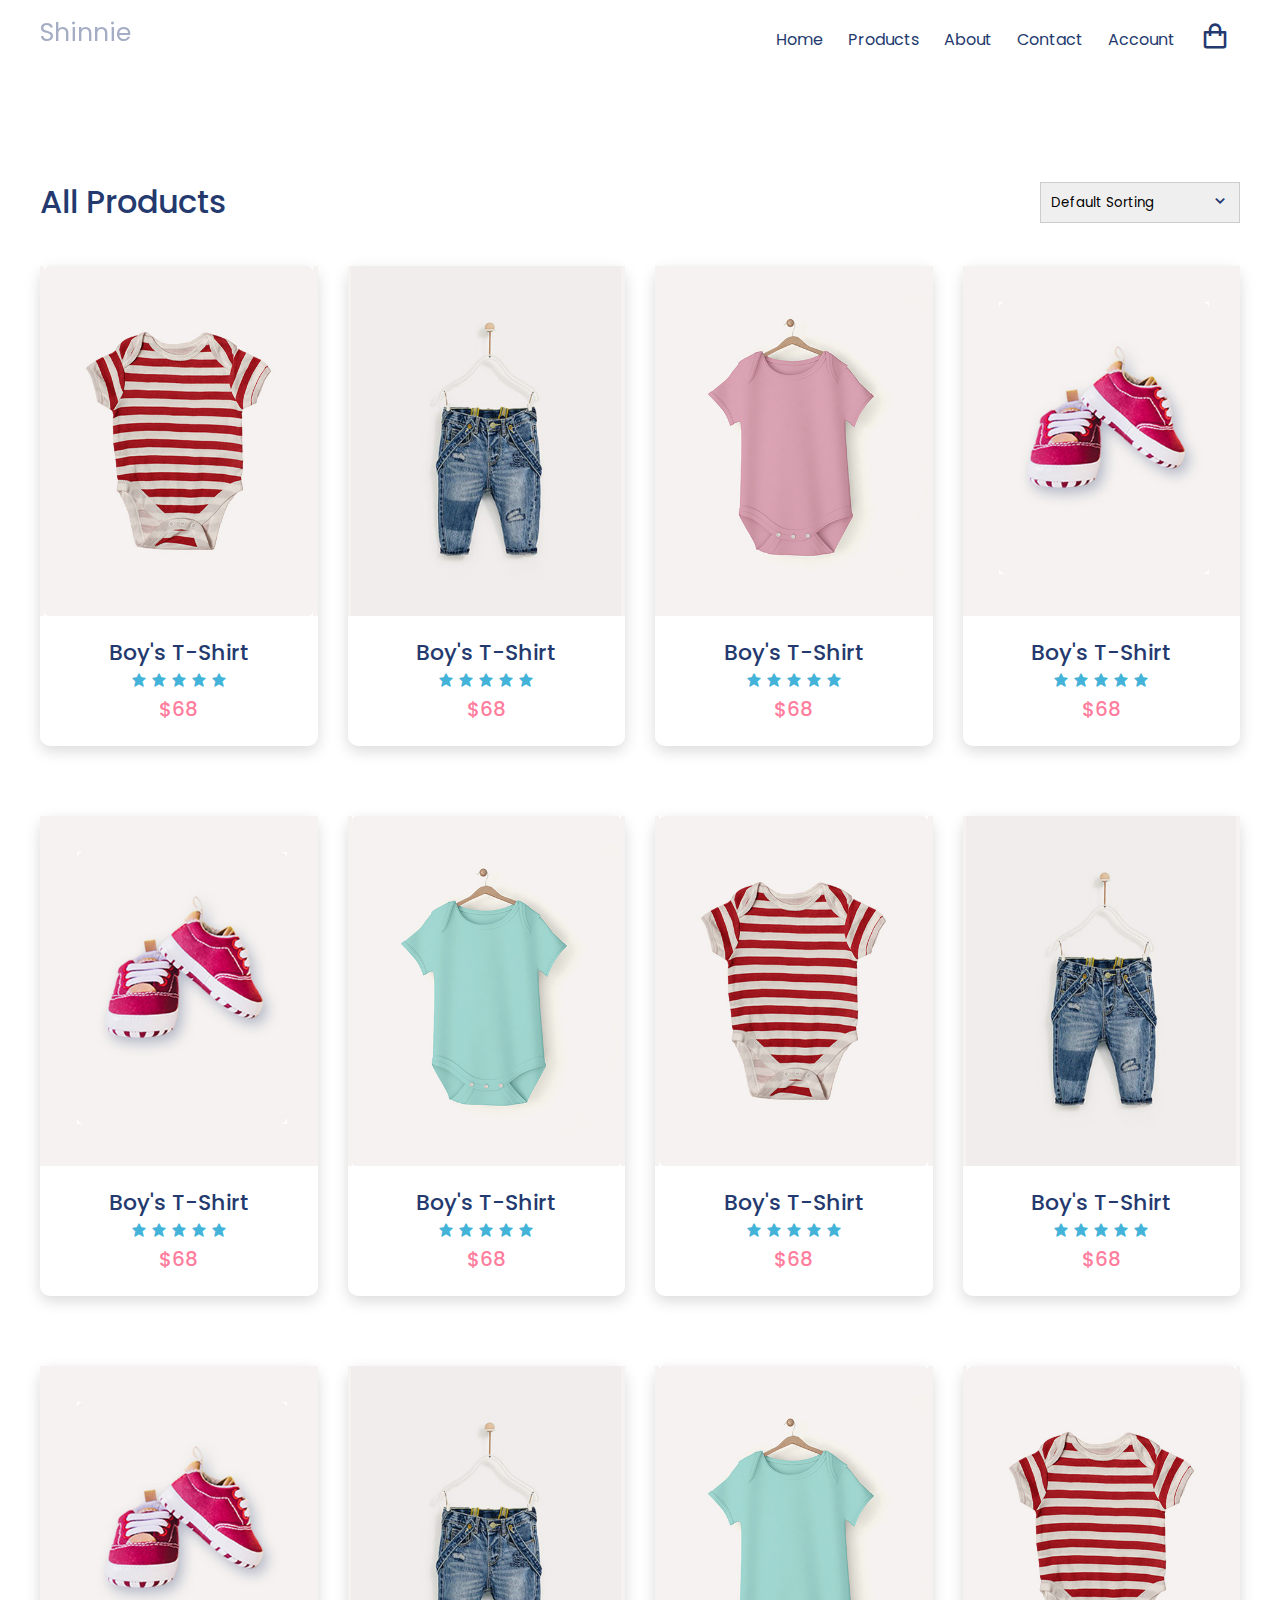
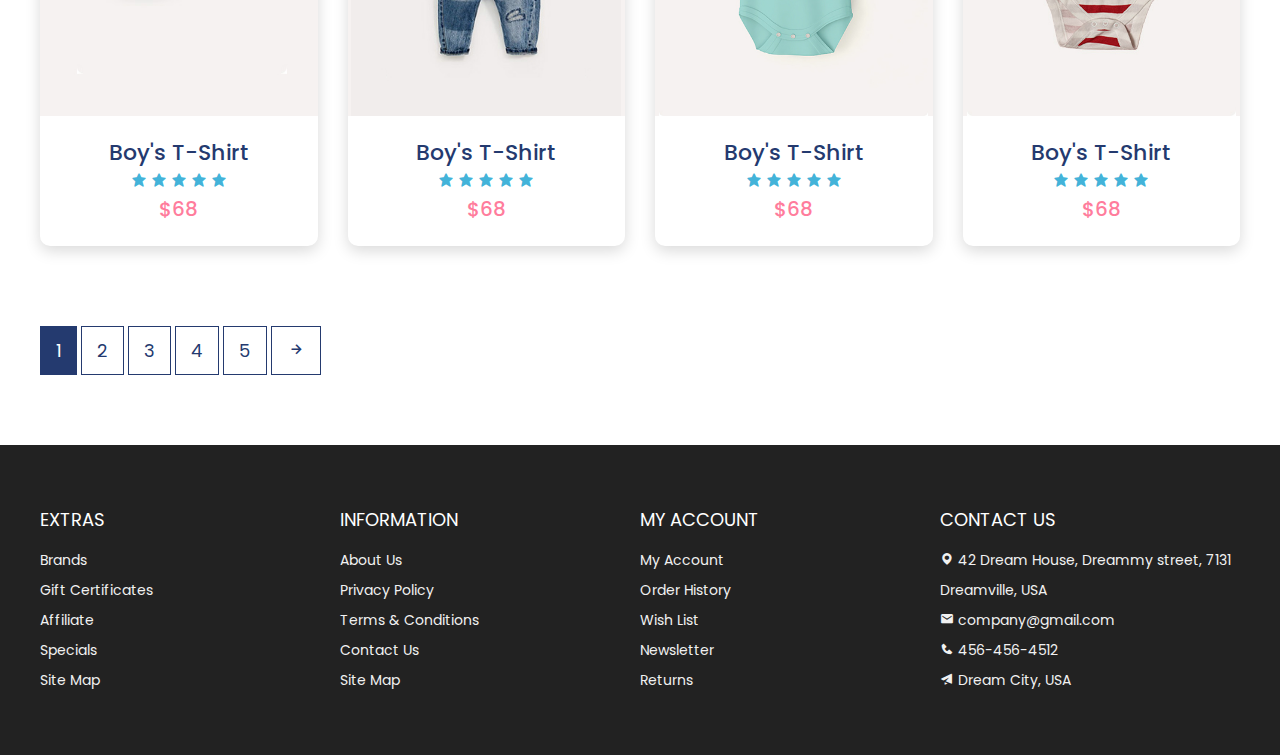
<file: product.html>
<!DOCTYPE html>
<html lang="en">
<head>
    <meta charset="UTF-8">
    <meta http-equiv="X-UA-Compatible" content="IE=edge">
    <meta name="viewport" content="width=device-width, initial-scale=1.0">
    <!-- Favicon -->
    <link rel="shortcut icon" href="./images/favicon.ico" type="image/x-icon">

    <!-- Box icons -->
    <link rel="stylesheet" href="https://cdn.jsdelivr.net/npm/boxicons@latest/css/boxicons.min.css">

    <!-- Custom Stylesheet -->
    <link rel="stylesheet" href="./css/style.css">
    <title>Shinnie - My First Ecommerce Website</title>
</head>
<body>

    <!-- Navigation -->
    <nav class="nav">
        <div class="navigation container">
            <div class="logo">
                <a href="index.html" class="logo-name">Shinnie</a>
            </div>

            <div class="menu">
                <div class="top-nav">
                    <div class="logo">
                        <a href="index.html" class="logo-name">Shinnie</a>
                    </div>
                    <div class="close">
                        <i class='bx bx-x'></i>
                    </div>
                </div>

                <ul class="nav-list">
                    <li class="nav-item">
                        <a href="index.html" class="nav-link">Home</a>
                    </li>
                    <li class="nav-item">
                        <a href="product.html" class="nav-link">Products</a>
                    </li>
                    <li class="nav-item">
                        <a href="#about" class="nav-link">About</a>
                    </li>
                    <li class="nav-item">
                        <a href="#contact" class="nav-link">Contact</a>
                    </li>
                    <li class="nav-item">
                        <a href="#account" class="nav-link">Account</a>
                    </li>
                    <li class="nav-item">
                        <a href="cart.html" class="nav-link icon">
                            <i class='bx bx-shopping-bag'></i>
                        </a>
                    </li>
                </ul>
            </div>

            <a href="cart.html" class="cart-icon">
                <i class='bx bx-shopping-bag'></i>
            </a>

            <div class="hamburger">
                <i class='bx bx-menu'></i>
            </div>
        </div>
    </nav>
    

    <!-- All Products -->
    <section class="section all-products">
        <div class="top container">
            <h1>All Products</h1>
            <form>
                <select>
                    <option value="1">Default Sorting</option>
                    <option value="2">Sort By Price</option>
                    <option value="3">Sort By Popularity</option>
                    <option value="4">Sort By Sale</option>
                    <option value="5">Sort By Rating</option>
                </select>
                <span><i class='bx bx-chevron-down'></i></span>
            </form>
        </div>

        <div class="product-center container">
            <div class="product">
                <div class="product-header">
                    <img src="./images/pic2.jpg" alt="">
                    <ul class="icons">
                        <span class="icon-link"><i class="bx bx-heart"></i></span>
                        <a href="cart.html" class="icon-link"><i class="bx bx-shopping-bag"></i></a>
                        <a href="product-detail.html" class="icon-link"><i class="bx bx-search"></i></a>
                    </ul>
                </div>

                <div class="product-footer">
                    <a href="product-detail.html">
                        <h3>Boy's T-Shirt</h3>
                    </a>
                    <div class="rating">
                        <i class="bx bxs-star"></i>
                        <i class="bx bxs-star"></i>
                        <i class="bx bxs-star"></i>
                        <i class="bx bxs-star"></i>
                        <i class="bx bxs-star"></i>
                    </div>
                    <h4 class="price">$68</h4>
                </div>
            </div>

            <div class="product">
                <div class="product-header">
                    <img src="./images/pic4.jpg" alt="">
                    <ul class="icons">
                        <span class="icon-link"><i class="bx bx-heart"></i></span>
                        <a href="cart.html" class="icon-link"><i class="bx bx-shopping-bag"></i></a>
                        <a href="product-detail.html" class="icon-link"><i class="bx bx-search"></i></a>
                    </ul>
                </div>

                <div class="product-footer">
                    <a href="product-detail.html">
                        <h3>Boy's T-Shirt</h3>
                    </a>
                    <div class="rating">
                        <i class="bx bxs-star"></i>
                        <i class="bx bxs-star"></i>
                        <i class="bx bxs-star"></i>
                        <i class="bx bxs-star"></i>
                        <i class="bx bxs-star"></i>
                    </div>
                    <h4 class="price">$68</h4>
                </div>
            </div>

            <div class="product">
                <div class="product-header">
                    <img src="./images/pic1.jpg" alt="">
                    <ul class="icons">
                        <span class="icon-link"><i class="bx bx-heart"></i></span>
                        <a href="cart.html" class="icon-link"><i class="bx bx-shopping-bag"></i></a>
                        <a href="product-detail.html" class="icon-link"><i class="bx bx-search"></i></a>
                    </ul>
                </div>

                <div class="product-footer">
                    <a href="product-detail.html">
                        <h3>Boy's T-Shirt</h3>
                    </a>
                    <div class="rating">
                        <i class="bx bxs-star"></i>
                        <i class="bx bxs-star"></i>
                        <i class="bx bxs-star"></i>
                        <i class="bx bxs-star"></i>
                        <i class="bx bxs-star"></i>
                    </div>
                    <h4 class="price">$68</h4>
                </div>
            </div>

            <div class="product">
                <div class="product-header">
                    <img src="./images/pic5.jpg" alt="">
                    <ul class="icons">
                        <span class="icon-link"><i class="bx bx-heart"></i></span>
                        <a href="cart.html" class="icon-link"><i class="bx bx-shopping-bag"></i></a>
                        <a href="product-detail.html" class="icon-link"><i class="bx bx-search"></i></a>
                    </ul>
                </div>

                <div class="product-footer">
                    <a href="product-detail.html">
                        <h3>Boy's T-Shirt</h3>
                    </a>
                    <div class="rating">
                        <i class="bx bxs-star"></i>
                        <i class="bx bxs-star"></i>
                        <i class="bx bxs-star"></i>
                        <i class="bx bxs-star"></i>
                        <i class="bx bxs-star"></i>
                    </div>
                    <h4 class="price">$68</h4>
                </div>
            </div>

            <div class="product">
                <div class="product-header">
                    <img src="./images/pic5.jpg" alt="">
                    <ul class="icons">
                        <span class="icon-link"><i class="bx bx-heart"></i></span>
                        <a href="cart.html" class="icon-link"><i class="bx bx-shopping-bag"></i></a>
                        <a href="product-detail.html" class="icon-link"><i class="bx bx-search"></i></a>
                    </ul>
                </div>

                <div class="product-footer">
                    <a href="product-detail.html">
                        <h3>Boy's T-Shirt</h3>
                    </a>
                    <div class="rating">
                        <i class="bx bxs-star"></i>
                        <i class="bx bxs-star"></i>
                        <i class="bx bxs-star"></i>
                        <i class="bx bxs-star"></i>
                        <i class="bx bxs-star"></i>
                    </div>
                    <h4 class="price">$68</h4>
                </div>
            </div>

            <div class="product">
                <div class="product-header">
                    <img src="./images/pic3.jpg" alt="">
                    <ul class="icons">
                        <span class="icon-link"><i class="bx bx-heart"></i></span>
                        <a href="cart.html" class="icon-link"><i class="bx bx-shopping-bag"></i></a>
                        <a href="product-detail.html" class="icon-link"><i class="bx bx-search"></i></a>
                    </ul>
                </div>

                <div class="product-footer">
                    <a href="product-detail.html">
                        <h3>Boy's T-Shirt</h3>
                    </a>
                    <div class="rating">
                        <i class="bx bxs-star"></i>
                        <i class="bx bxs-star"></i>
                        <i class="bx bxs-star"></i>
                        <i class="bx bxs-star"></i>
                        <i class="bx bxs-star"></i>
                    </div>
                    <h4 class="price">$68</h4>
                </div>
            </div>

            <div class="product">
                <div class="product-header">
                    <img src="./images/pic2.jpg" alt="">
                    <ul class="icons">
                        <span class="icon-link"><i class="bx bx-heart"></i></span>
                        <a href="cart.html" class="icon-link"><i class="bx bx-shopping-bag"></i></a>
                        <a href="product-detail.html" class="icon-link"><i class="bx bx-search"></i></a>
                    </ul>
                </div>

                <div class="product-footer">
                    <a href="product-detail.html">
                        <h3>Boy's T-Shirt</h3>
                    </a>
                    <div class="rating">
                        <i class="bx bxs-star"></i>
                        <i class="bx bxs-star"></i>
                        <i class="bx bxs-star"></i>
                        <i class="bx bxs-star"></i>
                        <i class="bx bxs-star"></i>
                    </div>
                    <h4 class="price">$68</h4>
                </div>
            </div>

            <div class="product">
                <div class="product-header">
                    <img src="./images/pic4.jpg" alt="">
                    <ul class="icons">
                        <span class="icon-link"><i class="bx bx-heart"></i></span>
                        <a href="cart.html" class="icon-link"><i class="bx bx-shopping-bag"></i></a>
                        <a href="product-detail.html" class="icon-link"><i class="bx bx-search"></i></a>
                    </ul>
                </div>

                <div class="product-footer">
                    <a href="product-detail.html">
                        <h3>Boy's T-Shirt</h3>
                    </a>
                    <div class="rating">
                        <i class="bx bxs-star"></i>
                        <i class="bx bxs-star"></i>
                        <i class="bx bxs-star"></i>
                        <i class="bx bxs-star"></i>
                        <i class="bx bxs-star"></i>
                    </div>
                    <h4 class="price">$68</h4>
                </div>
            </div>

            <div class="product">
                <div class="product-header">
                    <img src="./images/pic5.jpg" alt="">
                    <ul class="icons">
                        <span class="icon-link"><i class="bx bx-heart"></i></span>
                        <a href="cart.html" class="icon-link"><i class="bx bx-shopping-bag"></i></a>
                        <a href="product-detail.html" class="icon-link"><i class="bx bx-search"></i></a>
                    </ul>
                </div>

                <div class="product-footer">
                    <a href="product-detail.html">
                        <h3>Boy's T-Shirt</h3>
                    </a>
                    <div class="rating">
                        <i class="bx bxs-star"></i>
                        <i class="bx bxs-star"></i>
                        <i class="bx bxs-star"></i>
                        <i class="bx bxs-star"></i>
                        <i class="bx bxs-star"></i>
                    </div>
                    <h4 class="price">$68</h4>
                </div>
            </div>

            <div class="product">
                <div class="product-header">
                    <img src="./images/pic4.jpg" alt="">
                    <ul class="icons">
                        <span class="icon-link"><i class="bx bx-heart"></i></span>
                        <a href="cart.html" class="icon-link"><i class="bx bx-shopping-bag"></i></a>
                        <a href="product-detail.html" class="icon-link"><i class="bx bx-search"></i></a>
                    </ul>
                </div>

                <div class="product-footer">
                    <a href="product-detail.html">
                        <h3>Boy's T-Shirt</h3>
                    </a>
                    <div class="rating">
                        <i class="bx bxs-star"></i>
                        <i class="bx bxs-star"></i>
                        <i class="bx bxs-star"></i>
                        <i class="bx bxs-star"></i>
                        <i class="bx bxs-star"></i>
                    </div>
                    <h4 class="price">$68</h4>
                </div>
            </div>

            <div class="product">
                <div class="product-header">
                    <img src="./images/pic3.jpg" alt="">
                    <ul class="icons">
                        <span class="icon-link"><i class="bx bx-heart"></i></span>
                        <a href="cart.html" class="icon-link"><i class="bx bx-shopping-bag"></i></a>
                        <a href="product-detail.html" class="icon-link"><i class="bx bx-search"></i></a>
                    </ul>
                </div>

                <div class="product-footer">
                    <a href="product-detail.html">
                        <h3>Boy's T-Shirt</h3>
                    </a>
                    <div class="rating">
                        <i class="bx bxs-star"></i>
                        <i class="bx bxs-star"></i>
                        <i class="bx bxs-star"></i>
                        <i class="bx bxs-star"></i>
                        <i class="bx bxs-star"></i>
                    </div>
                    <h4 class="price">$68</h4>
                </div>
            </div>

            <div class="product">
                <div class="product-header">
                    <img src="./images/pic2.jpg" alt="">
                    <ul class="icons">
                        <span class="icon-link"><i class="bx bx-heart"></i></span>
                        <a href="cart.html" class="icon-link"><i class="bx bx-shopping-bag"></i></a>
                        <a href="product-detail.html" class="icon-link"><i class="bx bx-search"></i></a>
                    </ul>
                </div>

                <div class="product-footer">
                    <a href="product-detail.html">
                        <h3>Boy's T-Shirt</h3>
                    </a>
                    <div class="rating">
                        <i class="bx bxs-star"></i>
                        <i class="bx bxs-star"></i>
                        <i class="bx bxs-star"></i>
                        <i class="bx bxs-star"></i>
                        <i class="bx bxs-star"></i>
                    </div>
                    <h4 class="price">$68</h4>
                </div>
            </div>
            
        </div>
    </section>

    <!-- Pagination -->
    <section class="pagination">
        <div class="container">
            <span class="active">1</span>
            <span>2</span>
            <span>3</span>
            <span>4</span>
            <span>5</span>
            <span><i class='bx bx-right-arrow-alt' ></i></span>
        </div>
    </section>
    

    <!-- Footer -->
    <footer class="section footer">
        <div class="container">
            <div class="footer-container">
                <div class="footer-center">
                    <h3>EXTRAS</h3>
                    <a href="#">Brands</a>
                    <a href="#">Gift Certificates</a>
                    <a href="#">Affiliate</a>
                    <a href="#">Specials</a>
                    <a href="#">Site Map</a>
                </div>
                <div class="footer-center">
                    <h3>INFORMATION</h3>
                    <a href="#">About Us</a>
                    <a href="#">Privacy Policy</a>
                    <a href="#">Terms & Conditions</a>
                    <a href="#">Contact Us</a>
                    <a href="#">Site Map</a>
                </div>
                <div class="footer-center">
                    <h3>MY ACCOUNT</h3>
                    <a href="#">My Account</a>
                    <a href="#">Order History</a>
                    <a href="#">Wish List</a>
                    <a href="#">Newsletter</a>
                    <a href="#">Returns</a>
                </div>

                <div class="footer-center">
                    <h3>CONTACT US</h3>
                    <div>
                      <span>
                        <i class='bx bxs-map' ></i>
                      </span>
                      42 Dream House, Dreammy street, 7131 Dreamville, USA
                    </div>
                    <div>
                      <span>
                        <i class='bx bxs-envelope'></i>
                      </span>
                      company@gmail.com
                    </div>
                    <div>
                      <span>
                        <i class='bx bxs-phone'></i>
                      </span>
                      456-456-4512
                    </div>
                    <div>
                      <span>
                        <i class='bx bxs-paper-plane' ></i>
                      </span>
                      Dream City, USA
                    </div>
                  </div>
                </div>


            </div>
        </div>
    </footer>


    <!-- Google Fonts -->
    <link rel="preconnect" href="https://fonts.gstatic.com">
    <link href="https://fonts.googleapis.com/css2?family=Poppins:wght@400;600;700&display=swap" rel="stylesheet">
    <!-- GSAP -->
    <script src="https://cdnjs.cloudflare.com/ajax/libs/gsap/3.6.1/gsap.min.js"></script>
    <!-- Custom script -->
    <script src="./js/index.js"></script>
</body>
</html>
</file>
<file: css/style.css>
*, 
*::before, 
*::after {
    margin: 0;
    padding: 0;
    box-sizing: inherit;
}

html {
    box-sizing: border-box;
    font-size: 62.5%;
}

body {
    font-family: 'Poppins', sans-serif;
    font-size: 1.6rem;
    font-weight: 400;
    background-color: #fff;
    color: #243a6f;
    position: relative;
    z-index: 1;
}

h1,h2,h3,h4 {
    font-weight: 500;
}

a {
    color: inherit;
    text-decoration: none;
}

img {
    max-width: 100%;
}

li {
    list-style-type: none;
}

.container {
    max-width: 120rem;
    margin: 0 auto;
}

.container-md {
    max-width: 100rem;
    margin: 0 auto;
}

@media only screen and (max-width: 1200px) {
    .container {
        padding: 0 3rem;
    }
    
    .container-md {
        padding: 0 3rem;
    }
}

.header {
    position: relative;
    width: 100%;
    min-height: 100vh;
    background-color: #d1e2e9;
    overflow: hidden;
}

.nav {
    padding: 1.6rem 0;
}

.nav.fix-nav {
    position: fixed;
    top: 0;
    left: 0;
    width: 100%;
    background-color: #243a6f;
    box-shadow: 0 5px 15px rgba(0, 0, 0, 0.3);
    transition: all 200ms ease-in-out;
    z-index: 888;
}

.nav.fix-nav .logo,
.nav.fix-nav .nav-link,
.nav.fix-nav .cart-icon,
.nav.fix-nav .hamburger {
    color: #fff;
}

.navigation {
    display: flex;
    align-items: center;
    justify-content: space-between;
}

.logo .logo-name {
    font-size: 2.5rem;
}

.top-nav {
    display: none;
}

.nav-list {
    display: flex;
    align-items: center;
}

.nav-item:not(:last-child) {
    margin-right: 0.5rem;
}

.nav-link:link,
.nav-link:visited {
    padding: 0.8rem 1rem;
    transition: all 300ms ease-in-out;
}

.nav-link.icon {
    font-size: 3rem;
}

.hamburger {
    display: none;
}

.cart-icon {
    display: none;
}

@media only screen and (max-width: 768px) {
    .cart-icon {
        display: block;
        font-size: 3rem;
    }

    .hamburger {
        display: block;
        font-size: 3rem;
        padding: 0.5rem;
        cursor: pointer;
    }
    
    .menu {
        position: fixed;
        top: 0;
        left: -100%;
        width: 80%;
        max-width: 40rem;
        height: 100%;
        background-color: #fff;
        transition: all 500ms ease-in-out;
        z-index: 100;
    }

    .menu.show {
        left: 0;
    }

    .top-nav {
        display: flex;
        align-items: center;
        justify-content: space-between;
        background-color: #243a6f;
        padding: 1rem 1.6rem;
    }

    .top-nav .logo {
        color: #fff;
    } 
    
    .top-nav .close {
        color: #fff;
        font-size: 3rem;
        padding: 1rem;
        cursor: pointer;
    }


    .nav-list {
        flex-direction: column;
        align-items: flex-start;
        padding: 1rem 1.6rem;
    }

    .nav.fix-nav .nav-link {
        color: #243a6f;
    }

    .nav-link:link,
    .nav-link:visited {
        display: block;
        font-size: 1.7rem;
        padding: 1rem 0;
    }


    .nav-link.icon {
        display: none;
    }

    body.show::after {
        content: "";
        position: absolute;
        top: 0;
        left: 0;
        width: 100%;
        height: 100%;
        background-color: rgba(0, 0, 0, 0.6);
        transition: all 500ms ease-in-out;
        z-index: 4;
    }

}

/* Hero */
.header .hero-img {
    position: absolute;
    bottom: -10%;
    right: -5%;
    height: 70rem;
    object-fit: contain;
}

.header .hero-content {
    position: absolute;
    top: 50%;
    transform: translate(44%, -50%);
}

.header .hero-content h2 {
    color: #b888ff;
    font-size: 3rem;
    font-weight: 700;
    margin-bottom: 1rem;
}

.header .hero-content .discount {
    color: #fbb419;
}

.header .hero-content h1 span {
    color: #253b70;
    font-size: 6rem;
    font-weight: 700;
    display: block;
    line-height: 1;
    text-shadow: 3px 3px 0 #f1f1f1, 4px 4px 0 #f1f1f1;
}

.btn {
    display: inline-block;
    background-color: #fc7c7c;
    padding: 1.2rem 4rem;
    color: #fff;
    font-weight: 600;
    text-transform: uppercase;
    margin-top: 3rem;
    border-radius: 0.3rem;
}

@media only screen and (max-width: 1200px) {
    .header .hero-img {
        right: -20%;
    }

    .header .hero-content {
        transform: translate(10%, -50%);
    }

    .header .hero-content h2 {
        font-size: 2rem;
    }
    
    .header .hero-content h1 span {
        font-size: 5rem;
    }
}

@media only screen and (max-width: 996px) {
    .header {
        min-height: 70vh;
    }

    .header .hero-img {
        height: 40rem;
        right: -10%;
    }

}

@media only screen and (max-width: 567px) {
    .header {
        min-height: 100vh;
    }
    
    .header .hero-img {
        height: 40rem;
        bottom: -15%;
        right: 0;
    }

    .header .hero-content {
        top: 40%;
        transform: translate(15%, -50%);
    }



    .header .hero-content h2 {
        font-size: 1.8rem;
    }
    
    .header .hero-content h1 span {
        font-size: 4rem;
    }
    
    .header .hero-content a {
        padding: 1rem 3rem;
    }
}

/* Advert */
.section {
    padding: 10rem 0 5rem 0;
}

.advert-center {
    display: grid;
    grid-template-columns: repeat(auto-fit, minmax(30rem, 1fr));
    gap: 3rem;
}

.advert-box {
    position: relative;
    color: #fff;
    height: 27rem;
    border-radius: 1.6rem;
    padding: 1.6rem;
    overflow: hidden;
    z-index: 1;
}

.advert-box img {
    position: absolute;
    bottom: 0;
    left: -20%;
    height: 100%;
    width: 35rem;
    z-index: -1;
}

.advert-box:nth-child(1) {
    background-color: #f5c5d1;
}

.advert-box:nth-child(2) {
    background-color: #a1d1df;
}

.advert-box:nth-child(3) {
    background-color: #e5bc00;
}

.advert-box .dotted {
    position: relative;
    height: 100%;
    border: 2px dashed #f1f1f1;
    border-radius: 1rem;
}

.advert-box .content {
    position: absolute;
    top: 50%;
    right: 5%;
    transform: translateY(-50%);
}

.advert-box .content h2,
.advert-box .content h4 {
    text-shadow: 5px 6px 0 rgba(37, 59, 112, 0.1);
}

.advert-box .content h2 {
    line-height: 1.2;
    font-size: 3rem;
    font-weight: 700;
    margin-bottom: 1rem;
}

.advert-box .content h4 {
    font-size: 1.5rem;
    text-transform: capitalize;
}

/* Featured */
.title {
    margin: 4rem 0 7rem 0;
    text-align: center;
}

.title h1{
    font-size: 3rem;
    display: inline-block;
    position: relative;
    z-index: 0;
}

.title h1::after {
    content: "";
    position: absolute;
    left: 50%;
    bottom: -20%;
    transform: translate(-50%, -50%);
    background-color: #f60091;
    width: 50%;
    height: 0.4rem;
    z-index: 1;
}

/* Products */
.product-center {
    display: grid;
    grid-template-columns: repeat(auto-fit, minmax(25rem, 1fr));
    gap: 7rem 3rem;
}

.product {
    height: 48rem;
    background-color: #fff;
    box-shadow: 0 0.5rem 1.5rem rgba(0, 0, 0, 0.15);
    border-radius: 1rem;
    text-align: center;
    transition: all 300ms ease-in-out;
}

.product:hover {
    box-shadow: 0 0.5rem 1.5rem rgba(0, 0, 0, 0.3);
}

.product-header {
    position: relative;
    background-color: #f6f2f1;
    height: 35rem;
    transition: all 300ms ease-in-out;
    z-index: 0;
}

.product-header img {
    height: 100%;
}

.product-footer {
    padding: 2rem 1.6rem 1.6rem 1.6rem;
}

.product-footer h3 {
    font-size: 2.2rem;

}

.product-footer .rating {
    color: #43b3d9;
}

.product-footer .price {
    color: #ff7c9c;
    font-size: 2rem;
}

.product:hover .product-header::after {
    content: "";
    position: absolute;
    width: 100%;
    height: 100%;
    left: 0;
    top: 0;
    border-radius: 1rem 1rem 0 0;
    background-color: rgba(0, 0, 0, 0.5);
    z-index: 1;
    transition: all 500ms ease-in-out;
}

.product-header .icons {
    position: absolute;
    top: 50%;
    right: 5%;
    transform: translateY(-50%) scale(0);
    z-index: 2;
    opacity: 0;
    transition: all 400ms ease-in-out;
}

.product-header .icons .icon-link {
    background-color: #fff;
    font-size: 2.5rem;
    display: block;
    border-radius: 50%;
    padding: 1.5rem 1.6rem;
    line-height: 2rem;
    cursor: pointer;
    transition: all 300ms ease-in-out;
}

.product-header .icons .icon-link i {
    transition: all 500ms ease-in-out;
}

.product-header .icons .icon-link:not(:last-child) {
    margin-bottom: 1rem;
}

.product-header .icons .icon-link:hover {
    background-color: #ff7c9c;
    color: #fff;
}

.product:hover .product-header .icons{
    opacity: 1;
    transform: translate(0, -50%) scale(1);
}

/* Product banner */
.product-banner {
    display: grid;
    grid-template-columns: 1fr 1fr;
    height: 50rem;
    background-color: #243a6f;
}

.product-banner .left {
    height: 50rem;
}

.product-banner .left img {
    object-fit: cover;
    height: 100%;
}

.product-banner .right {
    align-self: center;
    text-align: center;
    padding: 1.6rem;
}

.product-banner .content h2 {
    color: #fbb410;
    font-size: 3rem;
    font-weight: 700;
    margin-bottom: 1rem;
}

.product-banner .content .discount {
    color: #b888ff;
}

.product-banner .content h1 span{
    color: #fff;
    font-size: 6rem;
    font-weight: 700;
    display: block;
    line-height: 1;
}

@media only screen and (max-width: 996px){
    .product-banner .content h1 span{
        font-size: 5rem;
    }
}

@media only screen and (max-width: 768px){
    .product-banner{
        grid-template-columns: 1fr;
    }

    .product-banner .left{
        display: none;
    }   

    .product-banner .content h1 span{
        font-size: 4rem;
    }

    .product-banner .content h2{
        font-size: 2rem;
    }

    .product-banner .content a{
        padding: 1rem 3rem;
    }

}

/* Testimonial */
.testimonial-center {
    display: grid;
    grid-template-columns: repeat(auto-fit, minmax(25rem, 1fr));
    gap: 6rem;
}

.testimonial {
    position: relative;
    padding: 5rem;
    background-color: #fff;
    box-shadow: 0 0.5rem 1.5rem rgba(0, 0, 0, 0.1);
    transition: all 300ms ease-in-out;
    text-align: center;
    border-radius: 0.5rem;
}

.testimonial:hover {
    box-shadow: 0 0.5rem 1.5rem rgba(0, 0, 0, 0.1);
    transform: translateY(-1rem);
} 

.testimonial span {
    position: absolute;
    top: 2%;
    left: 50%;
    font-size: 12rem;
    transform: translateX(-50%);
    line-height: 1;
    font-family: sans-serif;
}

.testimonial p {
    margin: 2rem 0 1rem 0;
}

.testimonial .rating {
    margin-bottom: 1rem;
}

.testimonial .img-cover {
    border-radius: 50%;
    width: 8rem;
    height: 8rem;
    overflow: hidden;
    margin: 0 auto;
}

.testimonial .img-cover img {
    height: 100%;
    object-fit: cover;
}

.testimonial h4 {
    margin-top: 1rem;
}

/* Brands */
.brands-center {
    display: grid;
    grid-template-columns: repeat(6, 1fr);
    gap: 3rem;
}

.brand {
    height: 8rem;
    width: 8rem;
    margin: 0 auto;
}

.brand img {
    object-fit: contain;
}

@media only screen and (max-width: 768px) {
    .brands-center {
        grid-template-columns: repeat(3, 1fr);
    }
}

/* Footer */
.footer {
    background-color: #222;
    padding: 6rem 1rem;
    line-height: 3rem;
}

.footer-container {
    display: grid;
    grid-template-columns: repeat(4, 1fr);
    color: #fff;
}

.footer-center a:link,
.footer-center a:visited {
    display: block;
    color: #f1f1f1;
    font-size: 1.4rem;
    transition: 0.6s;
}

.footer-center a:hover {
    color: #f60091;
}

.footer-center h3 {
    font-size: 1.8rem;
    font-weight: 400;
    margin-bottom: 1rem;
}

.footer-center div {
    color: #f1f1f1;
    font-size: 1.4rem;
}

@media only screen and (max-width: 996px) {
    .footer-container {
        grid-template-columns: repeat(2, 1fr);
        row-gap: 2rem;
    }
}

@media only screen and (max-width: 768px) {
    .footer-container {
        grid-template-columns: 1fr;
    }
}


/* All products */
.section .top {
    display: flex;
    align-items: center;
    justify-content: space-between;
    margin-bottom: 4rem;
}

.all-products .top form {
    position: relative;
    z-index: 1;
}

.all-products .top form span{
    position: absolute;
    top: 50%;
    transform: translateY(-50%);
    right: 1rem;
    font-size: 2rem;
    z-index: 0;
}

.all-products .top select {
    font-family: "Poppins", sans-serif;
    width: 20rem;
    padding: 1rem;
    border: 1px solid #ccc;
    appearance: none;
    outline: none;
}

/* pagination */
.pagination {
    padding: 3rem 0 5rem 0;
}

.pagination span {
    display: inline-block;
    padding: 1rem 1.5rem;
    border: 1px solid #243a6f;
    font-size: 1.8rem;
    margin-bottom: 2rem;
    cursor: pointer;
    transition: all 300ms ease-in-out;
}

.pagination span.active {
    background-color: #243a6f;
    color: #fff;
}

.pagination span:hover {
    background-color: #243a6f;
    color: #fff;
}


/* Product Detail */
.product-detail .detail{
    display: grid;
    grid-template-columns: 1fr 1.2fr;
    gap: 7rem;
}

.product-detail .left {
    display: flex;
    flex-direction: column;
}

.product-detail .left .main {
    text-align: center;
    background-color: #f6f2f1;
    margin-bottom: 2rem;
    height: 45rem;
    padding: 3rem;
}

.product-detail .left .main img {
    object-fit: contain;
    height: 100%;
}

.product-detail .left .thumbnails {
    display: grid;
    grid-template-columns: repeat(4, 1fr);
    gap: 1rem;
}

.product-detail .left .thumbnail {
    width: 10rem;
    height: 10rem;
    background-color: #f6f2f1;
    text-align: center;
}

.product-detail .left .thumbnail img {
    height: 100%;
    object-fit: contain;
}

.product-detail .right span{
    display: inline-block;
    font-size: 1.5rem;
    margin-bottom: 1rem;
}

.product-detail .right h1 {
    font-size: 4rem;
    line-height: 1.2;
    margin-bottom: 2rem;
}

.product-detail .right .price {
    font-size: 2rem;
    font-weight: 600;
    color: #ff7c9c;
    margin-bottom: 2rem;
}

.product-detail .right form {
    margin-bottom: 2rem;
}

.product-detail .right div {
    display: inline-block;
    position: relative;
    z-index: 1;
}

.product-detail .right div select {
    font-family: 'Poppins', sans-serif;
    width: 15rem;
    padding: 0.7rem;
    border: 1px solid #ccc;
    appearance: none;
    outline: none;
}

.product-detail .right div span {
    position: absolute;
    top: 50%;
    right: 5%;
    transform: translateY(-50%);
    font-size: 2rem;
}

.product-detail .right .form input {
    padding: 0.8rem;
    text-align: center;
    width: 4rem;
    margin-right: 2rem;
}

.product-detail .right .form .addCart {
    background-color: #ff7c9c;
    padding: 0.8rem 4rem;
    color: #fff;
    border-radius: 3rem;
}

.product-detail .right h3 {
    text-transform: uppercase;
    margin-bottom: 2rem;
}

@media only screen and (max-width: 996px) {
    .product-detail .detail {
        gap: 3rem;
    }

    .product-detail .left {
        width: 30rem;
        height: 45rem;
    }

    .product-detail .left .thumbnails {
        width: 30rem;
        gap: 0.5rem;
    }

    .product-detail .left .thumbnail {
        width: auto;
        height: 10rem;
        background-color: #f6f2f1;
        text-align: center;
        padding: 0.5rem;
    }
}

@media only screen and (max-width: 650px) {
    .product-detail .detail {
        grid-template-columns: 1fr;
        column-gap: 3rem;
    }

    .product-detail .left {
        width: 100%;
        height: 45rem;
    }

    .product-detail .left .thumbnails {
        width: 100%;
    }

    .product-detail .right {
        margin-top: 20rem;
    }
}

/* Cart */
.cart {
    margin: 10rem auto;
}

table {
    width: 100%;
    border-collapse: collapse;
}

th {
    text-align: left;
    padding: 0.5rem;
    background-color: #fc7c7c;
    color: #fff;
    font-weight: normal;
}

td {
    padding: 1rem 0.5rem;
}

td .cart-info {
    display: flex;
    flex-wrap: wrap;
}

td .cart-info img {
    width: 8rem;
    height: 8rem;
    margin-right: 1rem;
}

td .cart-info a {
    color: orangered;
    font-size: 1.4rem;
}

td input {
    width: 5rem;
    height: 3rem;
    padding: 0.5rem;
}

.total-price {
    display: flex;
    justify-content: flex-end;
    margin-top: 2rem;
}

.total-price table {
    border-top: 3px solid #fc7c7c;
    width: 100%;
    max-width: 35rem;
}

td:last-child {
    text-align: right;
}

th:last-child {
    text-align: right;
}

@media only screen and (max-width: 567px) {
    .cart-info p {
        display: none;
    }


}
</file>
